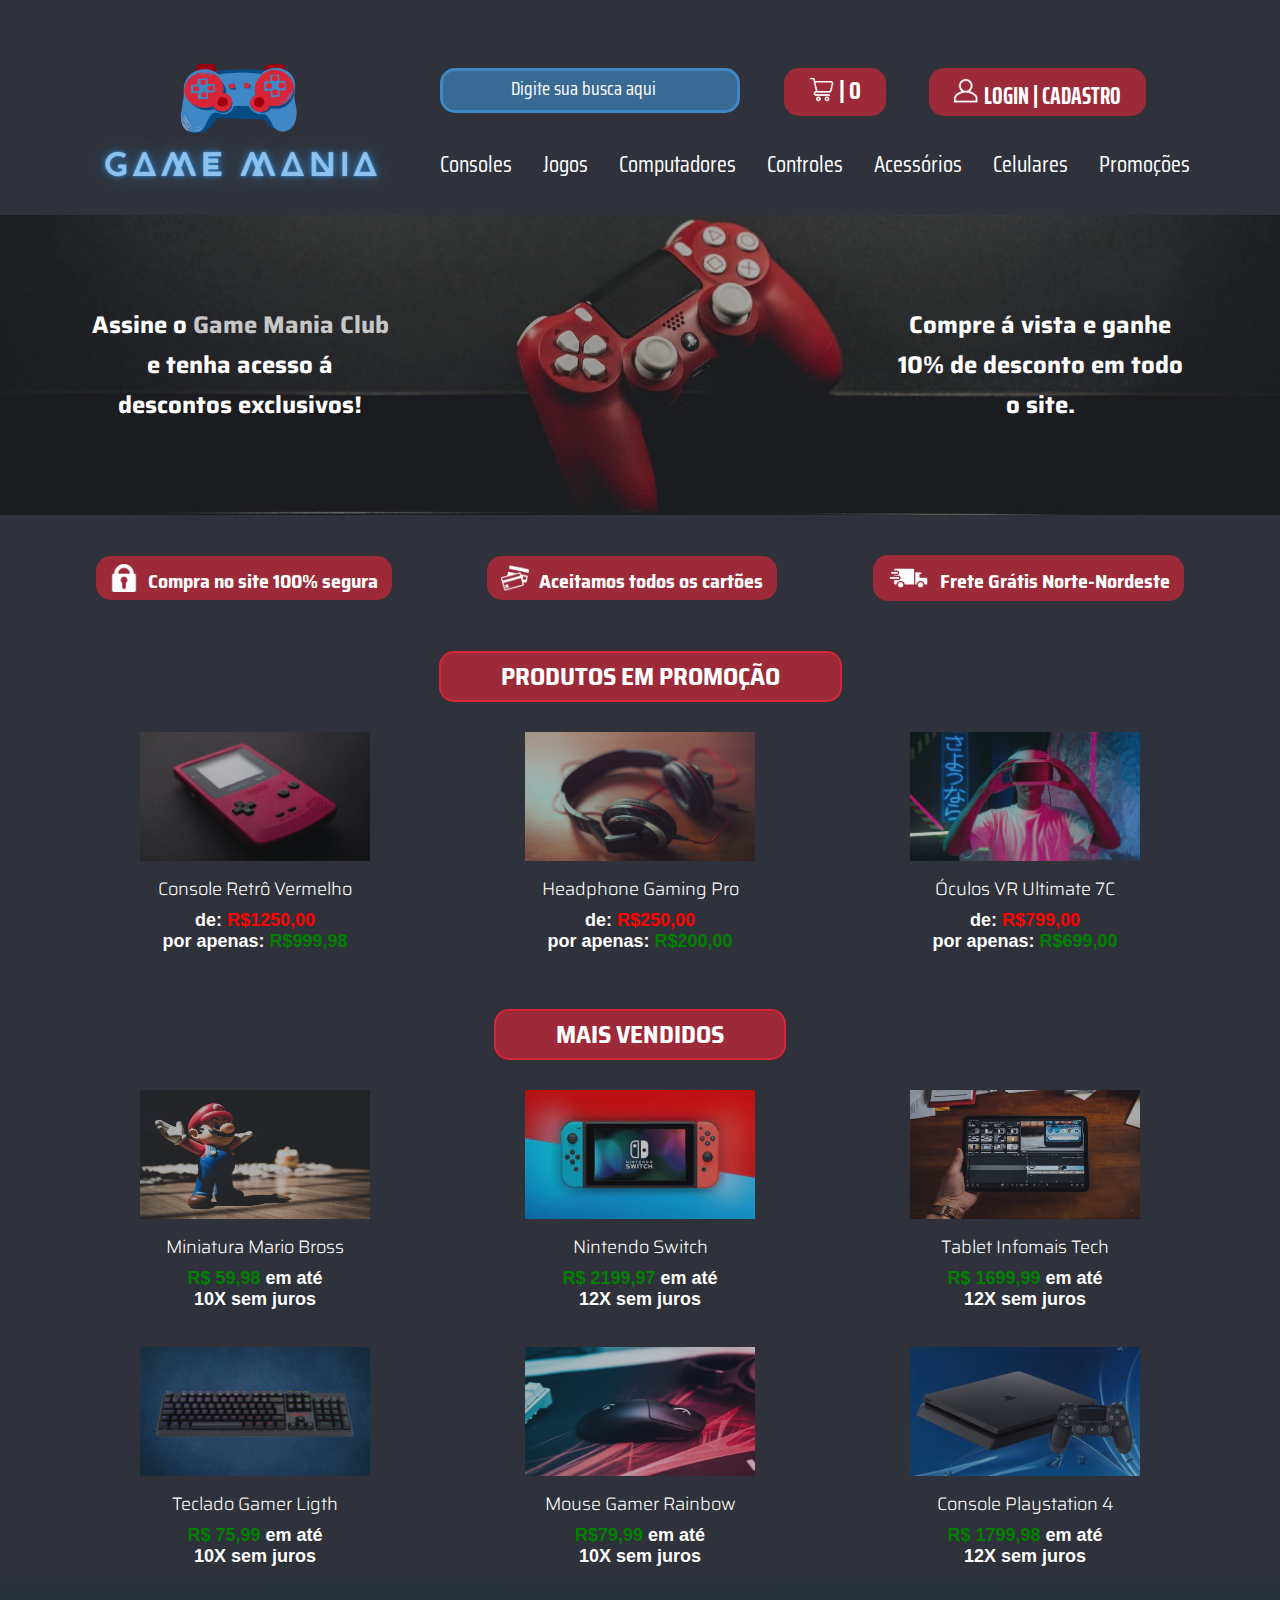
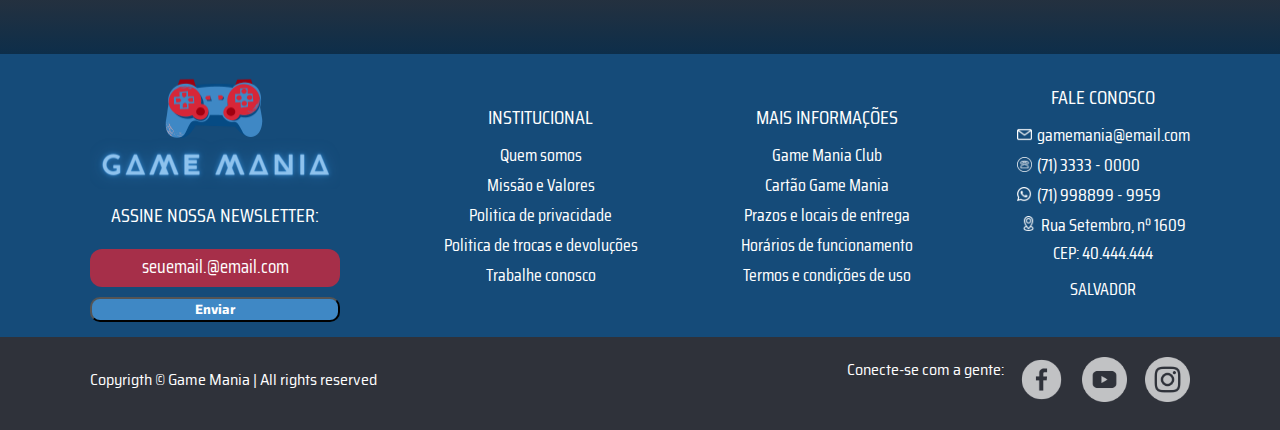
<file: HTML-CSS-Javascript/index.html>
<!DOCTYPE html>
<html lang="pt-br">
    <head>
        <meta charset="UTF-8">
        <meta http-equiv="X-UA-Compatible" content="IE=edge">
        <meta name="viewport" content="width=device-width, initial-scale=1.0">
        <link rel="shortcut icon" href="img/Favicon-Black.png" type="image/x-icon">

        <!-- Importando o Bootstrap.css -->
        <link href="https://cdn.jsdelivr.net/npm/bootstrap@5.1.3/dist/css/bootstrap.min.css" rel="stylesheet" integrity="sha384-1BmE4kWBq78iYhFldvKuhfTAU6auU8tT94WrHftjDbrCEXSU1oBoqyl2QvZ6jIW3" crossorigin="anonymous">        
        
        <!-- Importando o CSS do Grandiente do Final das páginas -->
        <link rel="stylesheet" type="text/css" href="./css/produtos.css">

        <!-- CSS da página Index/Home e Header e Footer das demais páginas -->
        <link rel="stylesheet" type="text/css" href="./css/style.css">

        <!-- Importando fontes do GoogleFonts -->
        <link rel="preconnect" href="https://fonts.googleapis.com">
        <link rel="preconnect" href="https://fonts.gstatic.com" crossorigin>
        <link href="https://fonts.googleapis.com/css2?family=Righteous&family=Saira+Condensed:wght@100;300&family=Saira+Extra+Condensed:wght@100;200&family=Saira+Semi+Condensed:wght@300&family=Saira:wght@100;200;300&display=swap" rel="stylesheet">
        
        <!-- Script do jQuery -->
        <script src="./js/jquery-3.6.0.js"></script>
        
        <title> Game Mania - Home </title>
    </head>
    <body>
        <header class="header">
            <div class="container-grid posicionamento-header">
                <div class="logo">
                    <a href="index.html"><img src="img/GameManiaNeon.png" alt="Logotipo da loja"></a>
                </div>                
                <div class=" menu-superior">
                    <div class="posicionamento-header-direito"> 
                        <input type="search" placeholder="Digite sua busca aqui" class="campo-busca">
                        <div class="carrinho">
                            <a href="carrinho.html"><img src="img/carrinho-carrinho.png" alt="Ícone de carrinho de compras"> <h3>| <span id="itens-carrinho"> 0 </span>  </h3></a> 
                        </div>
                        <div class= "login">
                            <a href="login.html"><img src="img/user.png" alt="ícone do usuário"><h3>Login | Cadastro</h3> </a>
                        </div>
                        <div class="menu-barras">
                            <a href="#" id="barras"><img src="img/menu.png" class="barras" alt="Menu de barras"></a>
                            <!-- <a href="#" onclick="mostraMenu()"><img src="img/menu.png" class="barras" alt="Menu de barras"></a> -->
                        </div>
                    </div>
                    <nav id="menu" class= menu>
                        <a href="consoles.html"> Consoles </a>
                        <a href="jogos.html"> Jogos </a>
                        <a href="computadores.html"> Computadores </a>
                        <a href="controles.html"> Controles </a>
                        <a href="construcao.html"> Acessórios </a>
                        <a href="construcao.html"> Celulares </a>
                        <a href="construcao.html"> Promoções </a>
                    </nav>                    
                </div>
            </div>
        </header>
        
        <section id="carrossel" class="carrossel banner-paginas"> 
            <div class="banner">
                <div class="container-grid itens-banner">
                    <div class="texto-banner-esquedo">
                        <h1>Assine o <a href="#">Game Mania Club</a> e tenha acesso á descontos exclusivos! </h1>
                    </div>
                    <div class="texto-banner-direito">
                        <h1> Compre á vista e ganhe 10% de desconto em todo o site.</h1>
                    </div>
                </div> 
            </div>
            <div class="banner2">
                <div class="container-grid itens-banner-meio justify-content-end" >
                    <div class="texto-banner-direito uppercase">
                        <h1> <span class="uppercase">Black Friday</span>: Descontos imperdíveis para você aproveitar! </h1>
                    </div>
                </div> 
            </div>
            <div class="banner3">
                <div class="container-grid itens-banner justify-content-center">
                    <div class="texto-banner-esquedo">
                        <h1> <a href="#">Computadores</a> com 10% de desconto e <span class="uppercase"> frete grátis!</span></h1>
                    </div>
                </div> 
            </div>      
        </section>

        <section id="produto-nao-encontrado">
        </section>

        <section class="cards">
            <div class="card-informativo">
                <img src="img/cadeado-trancado.png" alt="Ícone de um cadeado"> <h2>Compra no site 100% segura</h2>
            </div>
            <div class="card-informativo">
                <img src="img/pagamento-com-cartao-de-credito.png" alt="Ícone de cartões"><h2> Aceitamos todos os cartões </h2>
            </div>
            <div class="card-informativo">
                <img src="img/caminhao-de-entrega.png" alt="Ícone de caminhão de entregas" id="caminhao"> <h2>Frete Grátis Norte-Nordeste</h2>
            </div>
        </section>

        <section class="promocao container-grid-smaller">
            <a href="#"><h3 class="titulo-secao"> <p>Produtos em promoção</p> </h3></a>
                <div class="produtos-promocao">
                    <div class="produto">
                        <a href="#">
                            <img src="img/console.jpeg" alt="Foto de console de video game vermelho e retrô">
                            <h4 class="nome-produto"> Console Retrô Vermelho </h4>
                            <h4 class="preco-produto">de: <strong class="price-red"> R$1250,00 </strong> <br> por apenas: <strong class="price-green">R$999,98 </strong></h4>
                        </a>
                    </div>
                    <div class="produto">
                        <a href="#">
                            <img src="img/Headphone.jpg" alt="Foto de um Headphone preto">
                            <h4 class="nome-produto"> Headphone Gaming Pro </h4>
                            <h4 class="preco-produto">de: <strong class="price-red">R$250,00</strong> <br> por apenas: <strong class="price-green">R$200,00</strong></h4>
                        </a>
                    </div>
                    <div class="produto">
                        <a href="#">
                            <img src="img/vr3.jpeg" alt="Foto de um óculos VR em uso por um homem">
                            <h4 class="nome-produto"> Óculos VR Ultimate 7C </h4>
                            <h4 class="preco-produto">de: <strong class="price-red">R$799,00 </strong> <br> por apenas: <strong class="price-green">R$699,00</strong></h4>                                
                        </a>
                    </div>
                </div>               
        </section>
        <section class="mais-vendidos container-grid-smaller">
            <a href="#"><h3 class="titulo-secao"> <p>Mais vendidos</p></h3></a>
                <div id="mais-vendidos-top" class="produtos-mais-vendidos-top">
                    <div class="produto">
                        <a href="#">
                            <img src="img/mario.jpeg" alt="Foto de uma boneco do Mario Bross">
                            <h4 class="nome-produto">Miniatura Mario Bross</h4>
                            <h4 class="preco-produto"> <strong class="price-green">R$ 59,98</strong> em até <br> 10X sem juros</h4>
                        </a>
                    </div>
                    <div class="produto">
                        <a href="#">
                            <img src="img/nintendo.jpeg" alt="Foto do console Nintendo Switch">
                            <h4 class="nome-produto">Nintendo Switch</h4>
                            <h4 class="preco-produto"> <strong class="price-green">R$ 2199,97</strong> em até <br> 12X sem juros</h4>
                        </a>
                    </div>
                    <div class="produto"> 
                        <a href="#">
                            <img src="img/tablet.jpeg" alt="Foto de um tablet preto">
                            <h4 class="nome-produto">Tablet Infomais Tech </h4>
                            <h4 class="preco-produto"> <strong class="price-green">R$ 1699,99</strong> em até <br> 12X sem juros</h4>
                        </a>
                    </div>
                </div>
                <div class="produtos-mais-vendidos-bottom">
                    <div class="produto">
                        <a href="#">
                            <img src="img/teclado-gamer.jpg" alt="Foto de um teclado preto de computador">
                            <h4 class="nome-produto">Teclado Gamer Ligth</h4>
                            <h4 class="preco-produto"> <strong class="price-green">R$ 75,99 </strong>em até <br> 10X sem juros</h4>                                
                        </a>
                    </div>
                    <div class="produto">
                        <a href="#">
                            <img src="img/Mouse.jpeg" alt="Foto de um mouse preto de computador retroiluminado com luzes coloridas">
                            <h4 class="nome-produto">Mouse Gamer Rainbow</h4>
                            <h4 class="preco-produto"> <strong class="price-green">R$79,99</strong> em até <br> 10X sem juros</h4>
                        </a>
                    </div>
                    <div class="produto">
                        <a href="#">
                            <img src="img/PS4.jpeg" alt="Foto do console do Playstation 4">
                            <h4 class="nome-produto">Console Playstation 4</h4>
                            <h4 class="preco-produto"> <strong class="price-green">R$ 1799,98 </strong>em até <br> 12X sem juros</h4>                                
                        </a>
                    </div>
                </div>             
        </section>

        <div class="gradiente">
        </div>

        <footer class= "footer">
            <div class="footer-azul ">
                <div class="footer-superior container-grid">
                    <div class="blocofooter">
                        <a href="index.html" class="logo-footer"><img src="img/GameManiaFooter.png" alt="Logotipo da loja"></a>
                        <form class="newsletter" action="">
                            <label for ="email" class="titulo-bloco-footer"> <p> Assine nossa newsletter:</p> </label>
                            <input id="email" type="email" placeholder="seuemail.@email.com" class="campo-email" required>
                            <button type="submit" onclick="enviarEmail()"> Enviar </button>
                        </form>
                    </div>
                    <div class="blocofooter">
                        <p class="titulo-bloco-footer">Institucional</p>
                        <a href="construcao.html">Quem somos</a>
                        <a href="construcao.html"> Missão e Valores</a>
                        <a href="construcao.html"> Politica de privacidade</a>
                        <a href="construcao.html"> Politica de trocas e devoluções</a>
                        <a href="construcao.html">Trabalhe conosco</a>
                    </div>
                    <div class="blocofooter">
                        <p class="titulo-bloco-footer">Mais informações</p>
                        <a href="construcao.html">Game Mania Club</a>
                        <a href="construcao.html">Cartão Game Mania</a>
                        <a href="construcao.html">Prazos e locais de entrega</a>
                        <a href="construcao.html">Horários de funcionamento</a>
                        <a href="construcao.html">Termos e condições de uso</a>
                    </div>
                    <div class="blocofooter contatos ">
                        <p class="titulo-bloco-footer meios-de-contato"> Fale Conosco </p>
                        <div class="meios-de-contato">
                            <a href="mailto:xxxx@xxxx.com"><img src="img/o-email.png" alt="Ícone de uma carta">gamemania@email.com</a>
                        </div>
                        <div class="meios-de-contato">
                            <a href="tel:+XXxxXXXXXXXXX"><img src="img/telefone-velho.png" alt="Ícone de um telefone" class = "icone-contato">(71) 3333 - 0000</a>
                        </div>
                        <div class="meios-de-contato">
                            <a href="tel:+XXxxXXXXXXXXX"><img src="img/whatsapp.png" alt="´Ícone do whatsapp">(71) 998899 - 9959</a>
                        </div>
                        <div class="meios-de-contato">
                            <img src="img/fixar-mapa.png" alt="Ícone de marcador de mapa">Rua  Setembro, nº 1609                              
                            <p>CEP: 40.444.444</p>
                            <p>SALVADOR</p>
                        </div>
                        <div id="botao-fale-conosco">
                            <a href="#"><p>Fale conosco</p></a>
                        </div>
                    </div>
                </div>
            </div>                
            <div class="footer-inferior container-grid">
                <p>Copyrigth © Game Mania | All rights reserved</p>
                <div class="footer-inferior-sociais">
                    <p>Conecte-se com a gente:</p>
                    <div class="rede-sociais">
                        <a href="#"><img src="img/WhiteFacebook.png" alt="Icone Facebook"></a>
                        <a href="#"><img src="img/WhiteYoutube.png" alt="Icone Youtube"></a>
                        <a href="#"><img src="img/WhiteInstagram.png" alt="Icone Instagram"></a>
                    </div>
                </div>
            </div>
        </footer>
        <!-- Script geral do projeto -->
        <script src="js/script.js"></script>

        <!-- Script do Bootstrap -->
        <script src="https://cdn.jsdelivr.net/npm/bootstrap@5.1.3/dist/js/bootstrap.bundle.min.js" integrity="sha384-ka7Sk0Gln4gmtz2MlQnikT1wXgYsOg+OMhuP+IlRH9sENBO0LRn5q+8nbTov4+1p" crossorigin="anonymous"></script>          
    </body>
</html>
</file>
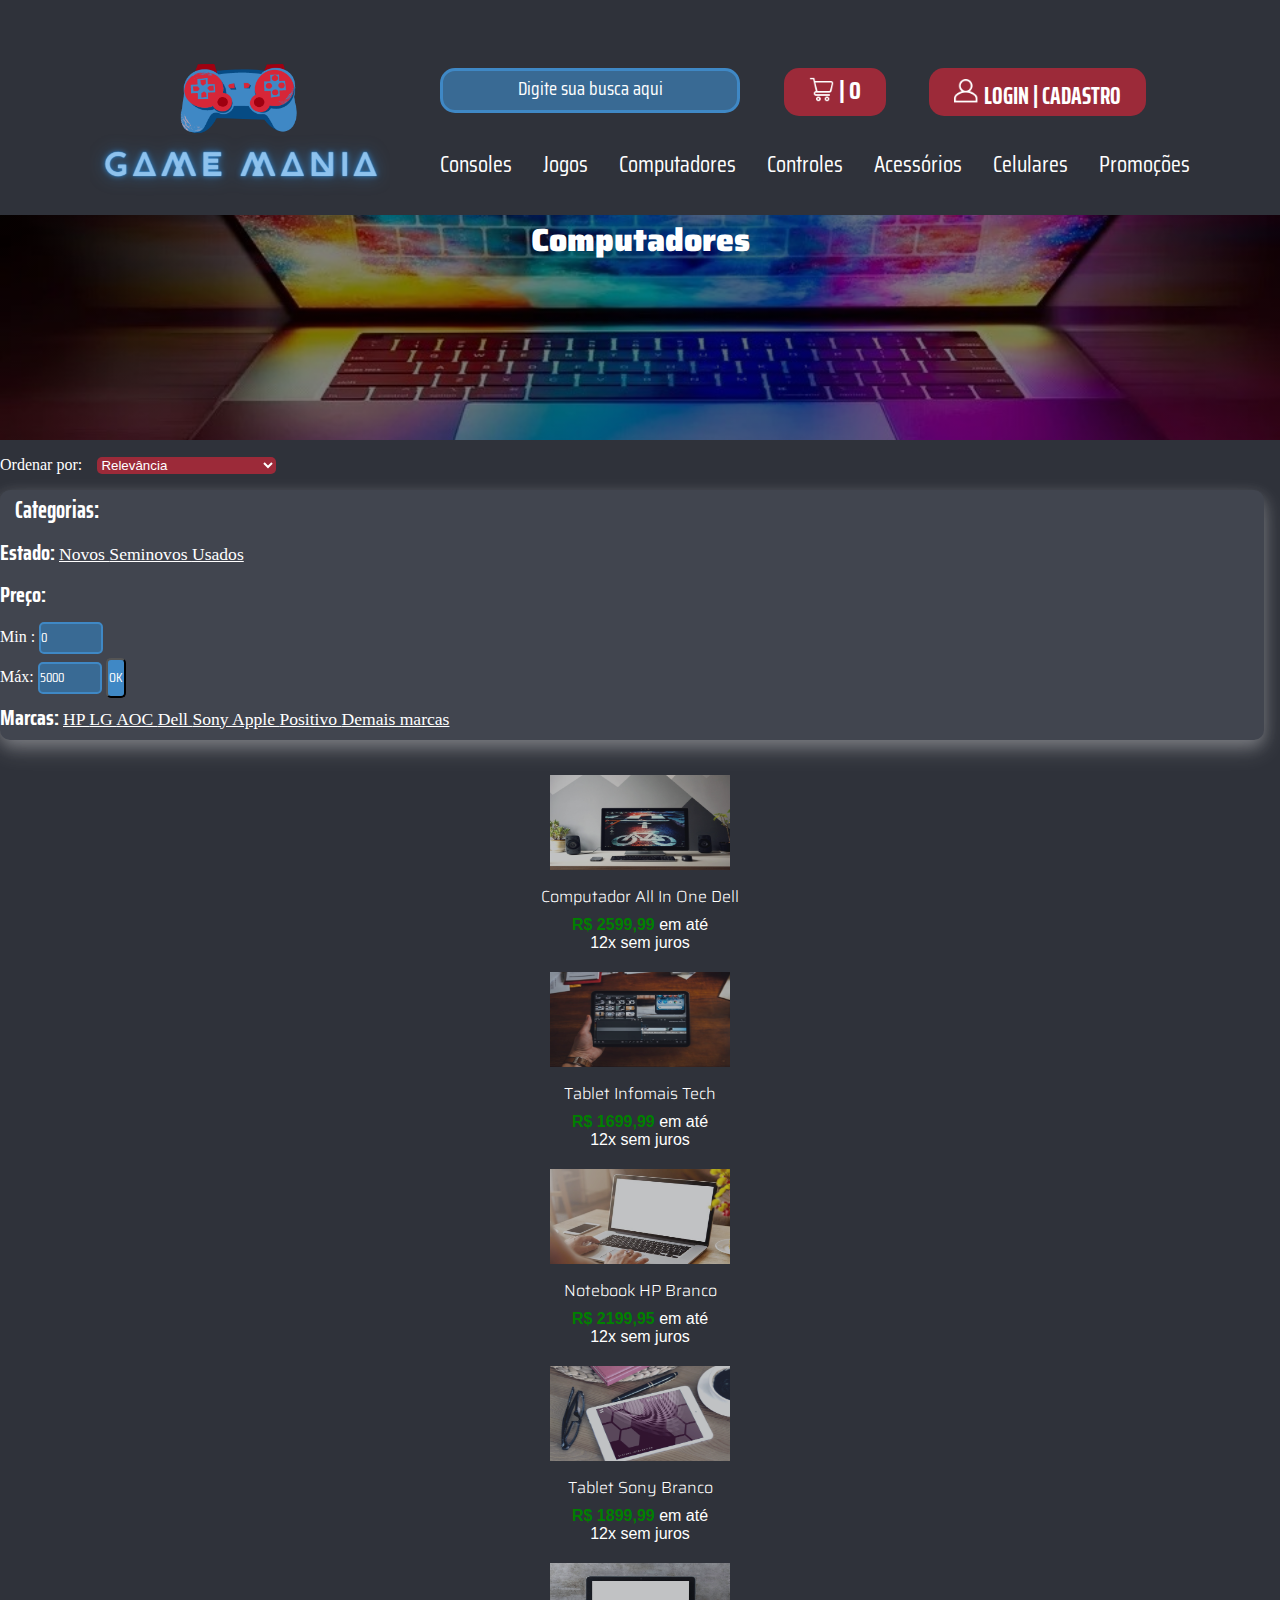
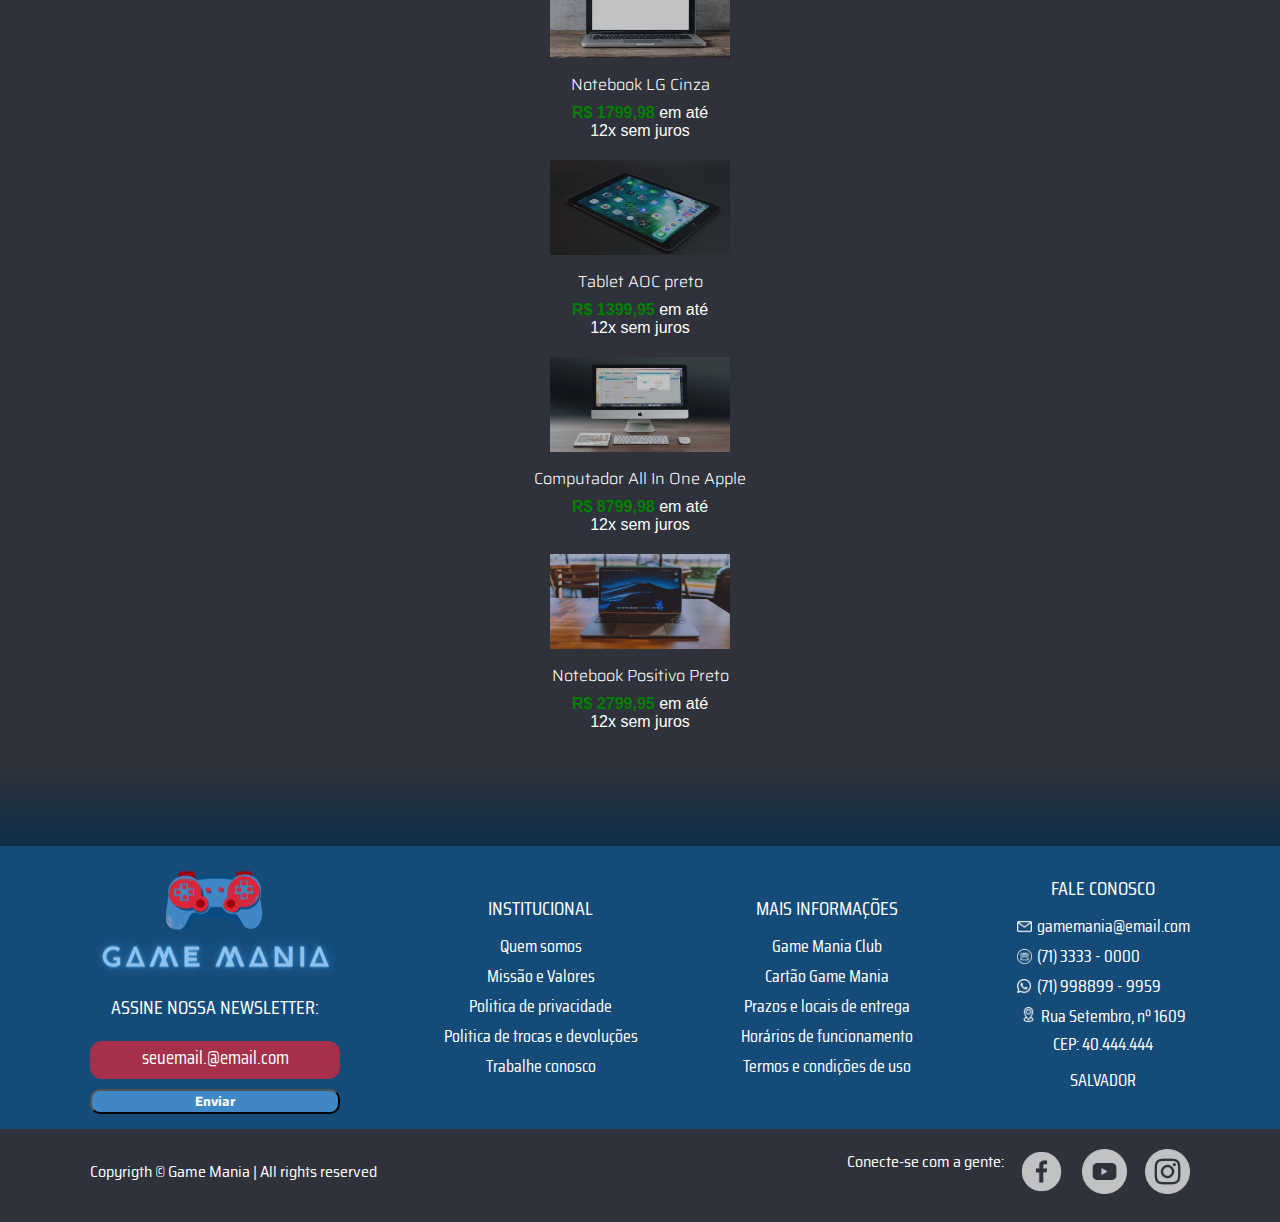
<file: HTML-CSS-Javascript/computadores.html>
<!DOCTYPE html>
<html lang="pt-br">
    <head>
        <meta charset="UTF-8">
        <meta http-equiv="X-UA-Compatible" content="IE=edge">
        <meta name="viewport" content="width=device-width, initial-scale=1.0">
        <link rel="shortcut icon" href="img/Favicon-Black.png" type="image/x-icon">
        
        <!-- Importando o Bootstrap.css -->
        <link href="https://cdn.jsdelivr.net/npm/bootstrap@5.1.3/dist/css/bootstrap.min.css" rel="stylesheet" integrity="sha384-1BmE4kWBq78iYhFldvKuhfTAU6auU8tT94WrHftjDbrCEXSU1oBoqyl2QvZ6jIW3" crossorigin="anonymous">        
        
        <!-- CSS da página Index/Home e Header e Footer das demais páginas -->
        <link rel="stylesheet" type="text/css" href="./css/style.css">
        
        <!-- Importando CSS da página Computadores -->  
        <link rel="stylesheet" type="text/css" href="./css/computadores.css">        
        <link rel="stylesheet" type="text/css" href="./css/produtos.css">

        <!-- Importando fontes do GoogleFonts -->
        <link rel="preconnect" href="https://fonts.googleapis.com">
        <link rel="preconnect" href="https://fonts.googleapis.com">
        <link rel="preconnect" href="https://fonts.googleapis.com">
        <link rel="preconnect" href="https://fonts.gstatic.com" crossorigin>
        <link href="https://fonts.googleapis.com/css2?family=Righteous&family=Saira+Condensed:wght@100;300&family=Saira+Extra+Condensed:wght@100;200&family=Saira+Semi+Condensed:wght@300&family=Saira:wght@100;200;300&display=swap" rel="stylesheet">
       
        <!-- Script do jQuery -->
        <script src="./js/jquery-3.6.0.js"></script>

        <title> Game Mania - Computadores </title>
    </head>

    <body onload = "renderizarProdutos()">
        <header class="header">
            <div class="container-grid posicionamento-header">
                <div class="logo">
                    <a href="index.html"><img src="img/GameManiaNeon.png" alt="Logotipo da loja"></a>
                </div>                
                <div class=" menu-superior">
                    <div class="posicionamento-header-direito"> 
                        <input type="text" placeholder="Digite sua busca aqui" class="campo-busca">
                        <div class="carrinho">
                            <a href="carrinho.html"><img src="img/carrinho-carrinho.png" alt="Ícone de carrinho de compras"> <h3>| 0 </h3></a> 
                        </div>
                        <div class= "login">
                            <a href="login.html"><img src="img/user.png" alt="ícone do usuário"><h3>Login | Cadastro</h3> </a>
                        </div>
                        <div class="menu-barras">
                            <a href="#" id="barras"><img src="img/menu.png" class="barras" alt="Menu de barras"></a>
                        </div>
                    </div>
                    <nav id="menu" class= menu>
                        <a href="consoles.html"> Consoles </a>
                        <a href="jogos.html"> Jogos </a>
                        <a href="computadores.html"> Computadores </a>
                        <a href="controles.html"> Controles </a>
                        <a href="construcao.html"> Acessórios </a>
                        <a href="construcao.html"> Celulares </a>
                        <a href="construcao.html"> Promoções </a>
                    </nav>                      
                </div>
            </div>
        </header>

        <main class="banner-paginas">
            <div class="banner-computadores d-flex flex-column justify-content-evenly">
                <h1> <strong>Computadores</strong></h1>
            </div>
        </main>

        <section class="container filtro">
            <nav class= "d-flex filtro-nav">
                <label>Ordenar por: </label>
                <select>
                    <option>Relevância</option>
                    <option>Mais vendidos</option>
                    <option>Preço: Menor para maior</option>
                    <option>Preço: Maior para o menor</option>
                    <option>Melhor avaliação</option>
                </select>
            </nav>
        </section>

        <section class="container d-flex ">
            <div class="container loja_lateral_esquerda col-lg-2 col-md-3">
                <strong class="titulo_categoria">Categorias:</strong> 
                <div class="categorias d-flex flex-column"> <strong class="categoria">Estado: </strong>
                    <a href="#" class="item_categoria"> Novos </a>
                    <a href="#" class="item_categoria"> Seminovos </a>
                    <a href="#" class="item_categoria"> Usados </a>
                </div>                
                <div class="preco"> <strong class="categoria">Preço: </strong><br>
                    Min : <input min="0"  type="number" value="0"> <br> Máx: <input type="number" value="5000">
                    <input type="submit" value="OK">
                </div>
                <div class="marcas d-flex flex-column"> <strong class="categoria"> Marcas: </strong>
                    <a href="#" class="item_categoria"> HP </a>
                    <a href="#" class="item_categoria"> LG </a>
                    <a href="#" class="item_categoria"> AOC </a>
                    <a href="#" class="item_categoria"> Dell </a>
                    <a href="#" class="item_categoria"> Sony </a>
                    <a href="#" class="item_categoria"> Apple </a>
                    <a href="#" class="item_categoria"> Positivo </a>
                    <a href="#" class="item_categoria"> Demais marcas</a>

                </div>
            </div>

            <div class="container loja_lateral_direita col-lg-10 col-md-9">
                <div id="espaco-produtos" class="d-flex flex-wrap justify-content-evenly .align-content-center pagina-produtos">
                    <!-- Renderização dos produtos a partir do arquivo de javaScript computadores.js -->
                </div>
            </div>
        </section>

        <div class="gradiente">
        </div>
        
        <footer class= "footer">
            <div class="footer-azul ">
                <div class="footer-superior container-grid">
                    <div class="blocofooter">
                        <a href="index.html" class="logo-footer"><img src="img/GameManiaFooter.png" alt="Logotipo da loja"></a>
                        <label for ="email" class="titulo-bloco-footer"> <p> Assine nossa newsletter:</p> </label>
                        <input id="email" type="text" placeholder="seuemail.@email.com" class="campo-email">
                        <button type="submit" onclick="enviarEmail()"> Enviar </button>
                    </div>
                    <div class="blocofooter">
                        <p class="titulo-bloco-footer">Institucional</p>
                        <a href="#">Quem somos</a>
                        <a href="#"> Missão e Valores</a>
                        <a href="#"> Politica de privacidade</a>
                        <a href="#"> Politica de trocas e devoluções</a>
                        <a href="#">Trabalhe conosco</a>
                    </div>
                    <div class="blocofooter">
                        <p class="titulo-bloco-footer">Mais informações</p>
                        <a href="#">Game Mania Club</a>
                        <a href="#">Cartão Game Mania</a>
                        <a href="#">Prazos e locais de entrega</a>
                        <a href="#">Horários de funcionamento</a>
                        <a href="#">Termos e condições de uso</a>
                    </div>
                    <div class="blocofooter contatos ">
                        <p class="titulo-bloco-footer meios-de-contato"> Fale Conosco </p>
                        <div class="meios-de-contato">
                            <a href="#"><img src="img/o-email.png" alt="Ícone de uma carta">gamemania@email.com</a>
                        </div>
                        <div class="meios-de-contato">
                            <a href="#"><img src="img/telefone-velho.png" alt="Ícone de um telefone" class = "icone-contato">(71) 3333 - 0000</a>
                        </div>
                        <div class="meios-de-contato">
                            <a href="#"><img src="img/whatsapp.png" alt="´Ícone do whatsapp">(71) 998899 - 9959</a>
                        </div>
                        <div class="meios-de-contato">
                            <img src="img/fixar-mapa.png" alt="Ícone de marcador de mapa">Rua  Setembro, nº 1609                              
                            <p>CEP: 40.444.444</p>
                            <p>SALVADOR</p>
                        </div>
                        <div id="botao-fale-conosco">
                            <a href="#"><p>Fale conosco</p></a>
                        </div>
                    </div>
                </div>
            </div>                
            <div class="footer-inferior container-grid">
                <p>Copyrigth © Game Mania | All rights reserved</p>
                <div class="footer-inferior-sociais">
                    <p>Conecte-se com a gente:</p>
                    <div class="rede-sociais">
                        <a href="#"><img src="img/WhiteFacebook.png" alt="Icone Facebook"></a>
                        <a href="#"><img src="img/WhiteYoutube.png" alt="Icone Youtube"></a>
                        <a href="#"><img src="img/WhiteInstagram.png" alt="Icone Instagram"></a>
                    </div>
                </div>
            </div>
        </footer>

        <!-- Script geral do projeto -->
        <script src="js/script.js"></script>

        <!-- Script de renderização dos produtos da página Computadores -->
        <script src="js/computadores.js"></script>

        <!-- Script do Bootstrap -->
        <script src="https://cdn.jsdelivr.net/npm/bootstrap@5.1.3/dist/js/bootstrap.bundle.min.js" integrity="sha384-ka7Sk0Gln4gmtz2MlQnikT1wXgYsOg+OMhuP+IlRH9sENBO0LRn5q+8nbTov4+1p" crossorigin="anonymous"></script>          
    </body>
</html>
</file>
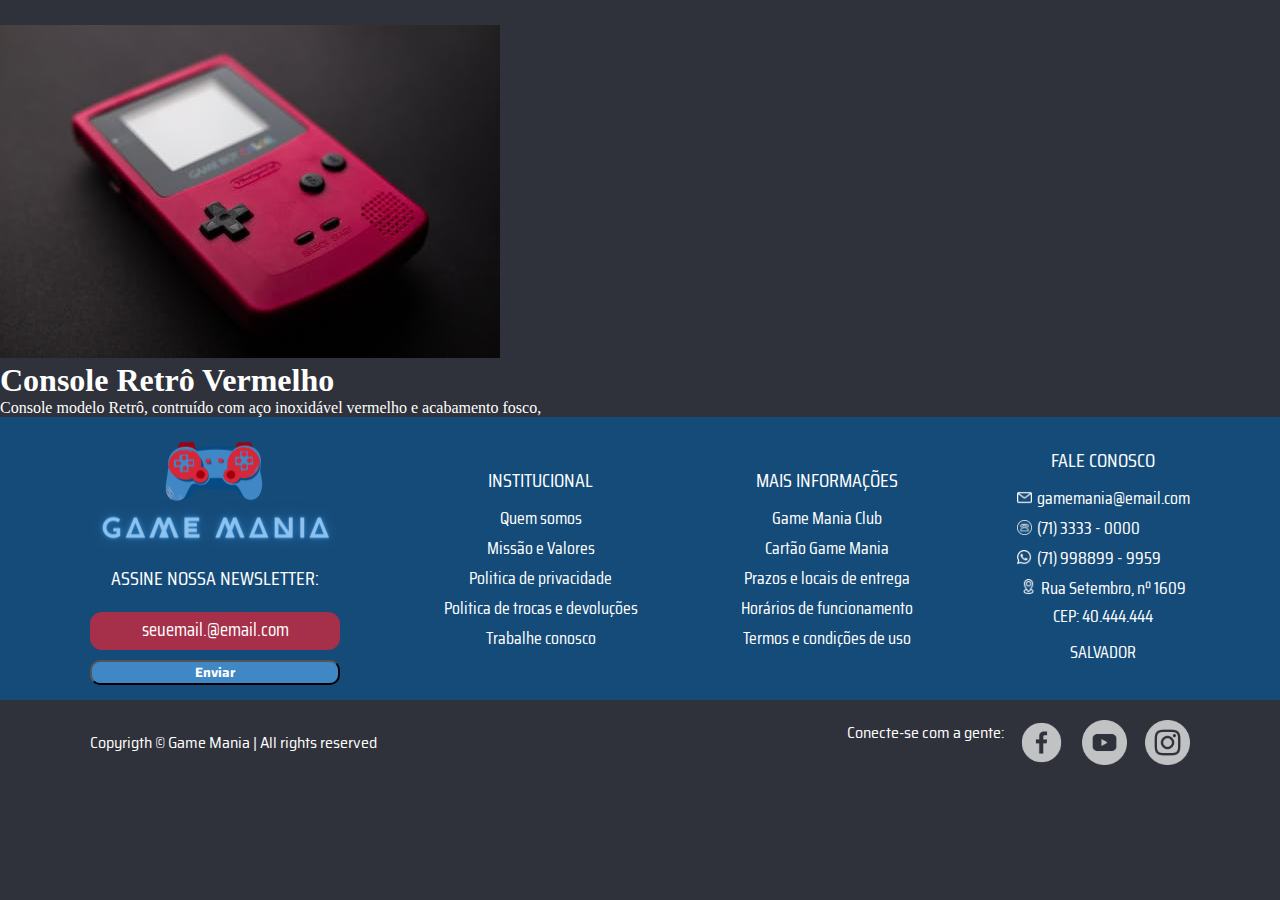
<file: HTML-CSS-Javascript/console-retro.html>
<!DOCTYPE html>
<html lang="pt-br">
    <head>
        <meta charset="UTF-8">
        <meta http-equiv="X-UA-Compatible" content="IE=edge">
        <meta name="viewport" content="width=device-width, initial-scale=1.0">
        <link rel="shortcut icon" href="img/Favicon-Black.png" type="image/x-icon">
        
        <!-- Importando o Bootstrap.css -->
        <link href="https://cdn.jsdelivr.net/npm/bootstrap@5.1.3/dist/css/bootstrap.min.css" rel="stylesheet" integrity="sha384-1BmE4kWBq78iYhFldvKuhfTAU6auU8tT94WrHftjDbrCEXSU1oBoqyl2QvZ6jIW3" crossorigin="anonymous">        
        
        <!-- CSS da página Index/Home e Header e Footer das demais páginas -->
        <link rel="stylesheet" type="text/css" href="./css/style.css">
        
        <!-- Importando CSS da página Computadores -->  
        <link rel="stylesheet" type="text/css" href="./css/computadores.css">        
        <link rel="stylesheet" type="text/css" href="./css/produtos.css">

        <!-- Importando fontes do GoogleFonts -->
        <link rel="preconnect" href="https://fonts.googleapis.com">
        <link rel="preconnect" href="https://fonts.googleapis.com">
        <link rel="preconnect" href="https://fonts.googleapis.com">
        <link rel="preconnect" href="https://fonts.gstatic.com" crossorigin>
        <link href="https://fonts.googleapis.com/css2?family=Righteous&family=Saira+Condensed:wght@100;300&family=Saira+Extra+Condensed:wght@100;200&family=Saira+Semi+Condensed:wght@300&family=Saira:wght@100;200;300&display=swap" rel="stylesheet">
       
        <!-- Script do jQuery -->
        <script src="./js/jquery-3.6.0.js"></script>

        <title> Game Mania - Computadores </title>
    </head>

    <body>
        <section>
            <div>
                <img src="img/console.jpeg" alt="Foto do Console Vermelho Retrô">
            </div>
            <div>
                <h1>Console Retrô Vermelho</h1>
                <p>
                    Console modelo Retrô, contruído com aço inoxidável vermelho e acabamento fosco,
                </p>
            </div>

        </section>
        <section>

        </section>
        
    </body>
            
    <footer class= "footer">
        <div class="footer-azul ">
            <div class="footer-superior container-grid">
                <div class="blocofooter">
                    <a href="index.html" class="logo-footer"><img src="img/GameManiaFooter.png" alt="Logotipo da loja"></a>
                    <label for ="email" class="titulo-bloco-footer"> <p> Assine nossa newsletter:</p> </label>
                    <input id="email" type="text" placeholder="seuemail.@email.com" class="campo-email">
                    <button onclick="enviarEmail()" type="submit"> Enviar </button>
                </div>
                <div class="blocofooter">
                    <p class="titulo-bloco-footer">Institucional</p>
                    <a href="#">Quem somos</a>
                    <a href="#"> Missão e Valores</a>
                    <a href="#"> Politica de privacidade</a>
                    <a href="#"> Politica de trocas e devoluções</a>
                    <a href="#">Trabalhe conosco</a>
                </div>
                <div class="blocofooter">
                    <p class="titulo-bloco-footer">Mais informações</p>
                    <a href="#">Game Mania Club</a>
                    <a href="#">Cartão Game Mania</a>
                    <a href="#">Prazos e locais de entrega</a>
                    <a href="#">Horários de funcionamento</a>
                    <a href="#">Termos e condições de uso</a>
                </div>
                <div class="blocofooter contatos ">
                    <p class="titulo-bloco-footer meios-de-contato"> Fale Conosco </p>
                    <div class="meios-de-contato">
                        <a href="#"><img src="img/o-email.png" alt="Ícone de uma carta">gamemania@email.com</a>
                    </div>
                    <div class="meios-de-contato">
                        <a href="#"><img src="img/telefone-velho.png" alt="Ícone de um telefone" class = "icone-contato">(71) 3333 - 0000</a>
                    </div>
                    <div class="meios-de-contato">
                        <a href="#"><img src="img/whatsapp.png" alt="´Ícone do whatsapp">(71) 998899 - 9959</a>
                    </div>
                    <div class="meios-de-contato">
                        <img src="img/fixar-mapa.png" alt="Ícone de marcador de mapa">Rua  Setembro, nº 1609                              
                        <p>CEP: 40.444.444</p>
                        <p>SALVADOR</p>
                    </div>
                    <div id="botao-fale-conosco">
                        <a href="#"><p>Fale conosco</p></a>
                    </div>
                </div>
            </div>
        </div>                
        <div class="footer-inferior container-grid">
            <p>Copyrigth © Game Mania | All rights reserved</p>
            <div class="footer-inferior-sociais">
                <p>Conecte-se com a gente:</p>
                <div class="rede-sociais">
                    <a href="#"><img src="img/WhiteFacebook.png" alt="Icone Facebook"></a>
                    <a href="#"><img src="img/WhiteYoutube.png" alt="Icone Youtube"></a>
                    <a href="#"><img src="img/WhiteInstagram.png" alt="Icone Instagram"></a>
                </div>
            </div>
        </div>
    </footer>

    <!-- Script geral do projeto -->
    <script src="js/script.js"></script>

    <!-- Script do Bootstrap -->
    <script src="https://cdn.jsdelivr.net/npm/bootstrap@5.1.3/dist/js/bootstrap.bundle.min.js" integrity="sha384-ka7Sk0Gln4gmtz2MlQnikT1wXgYsOg+OMhuP+IlRH9sENBO0LRn5q+8nbTov4+1p" crossorigin="anonymous"></script>          
</body>
</html>
</file>
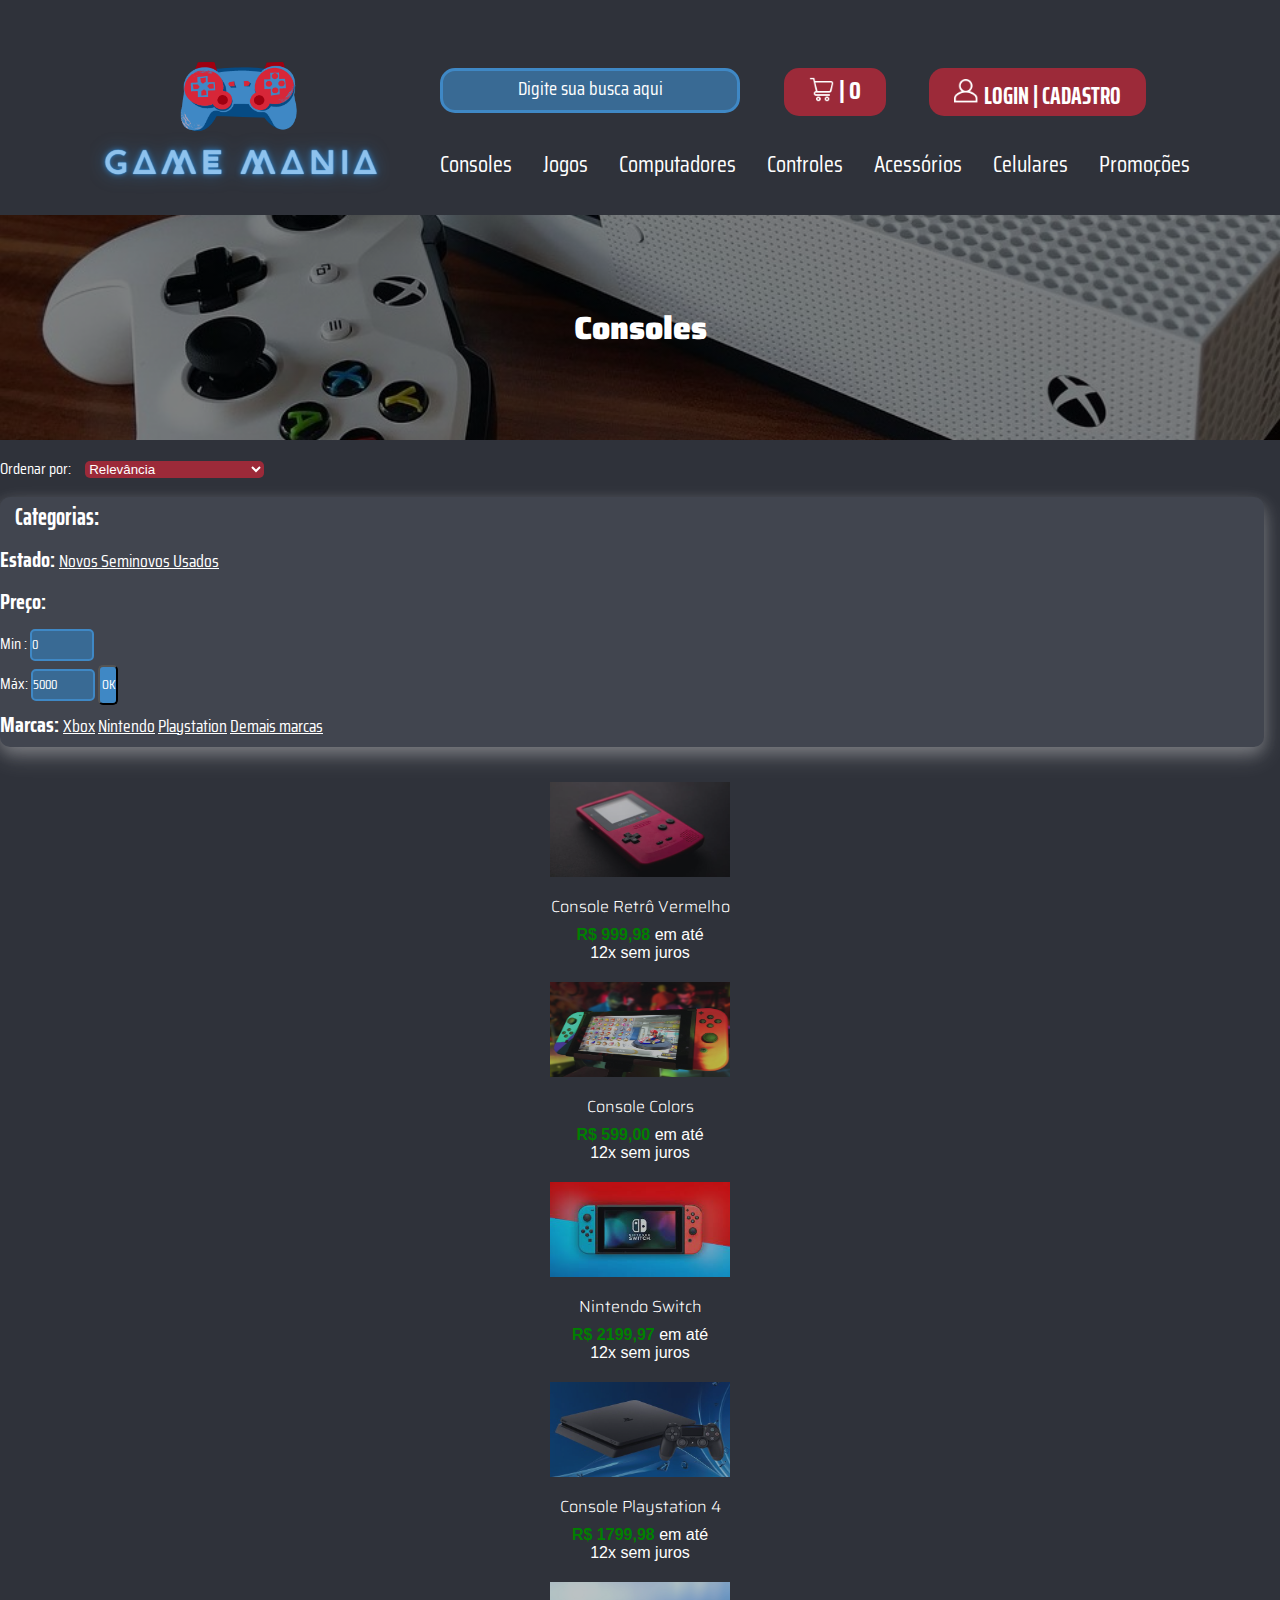
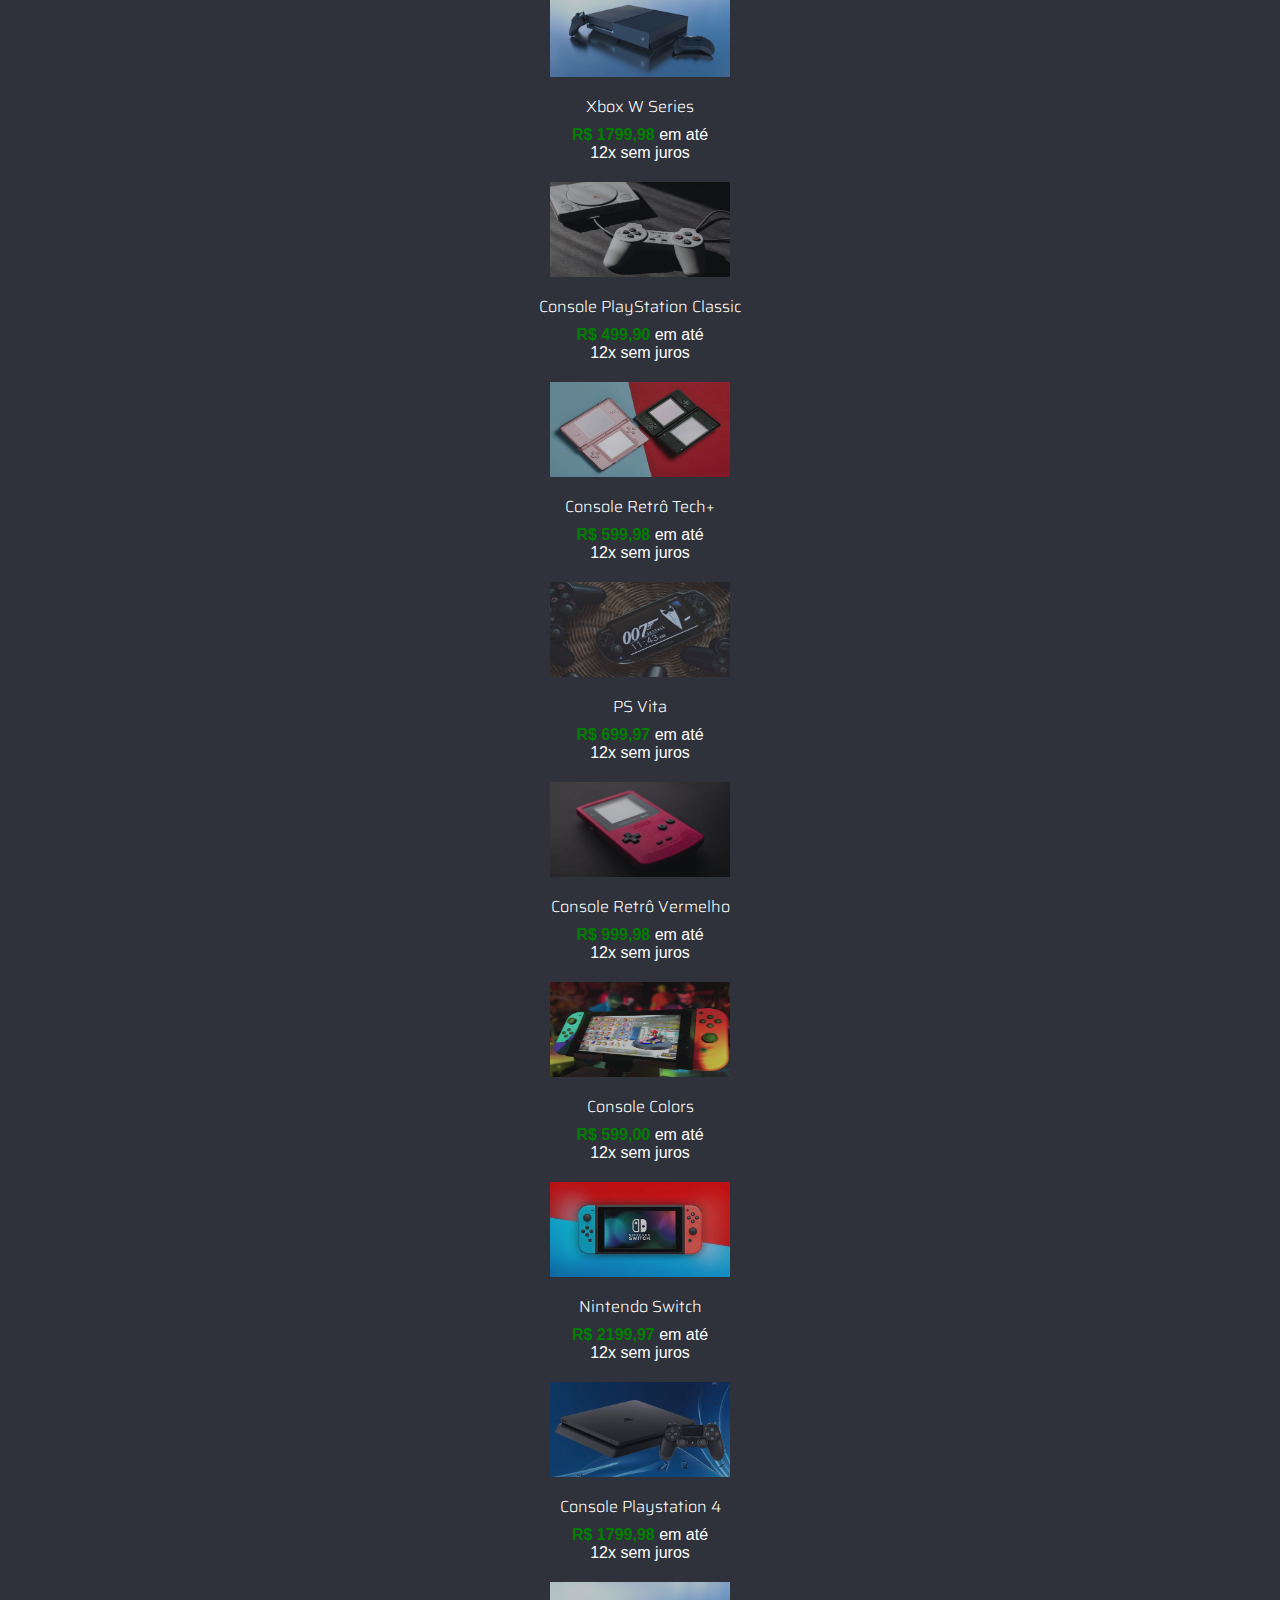
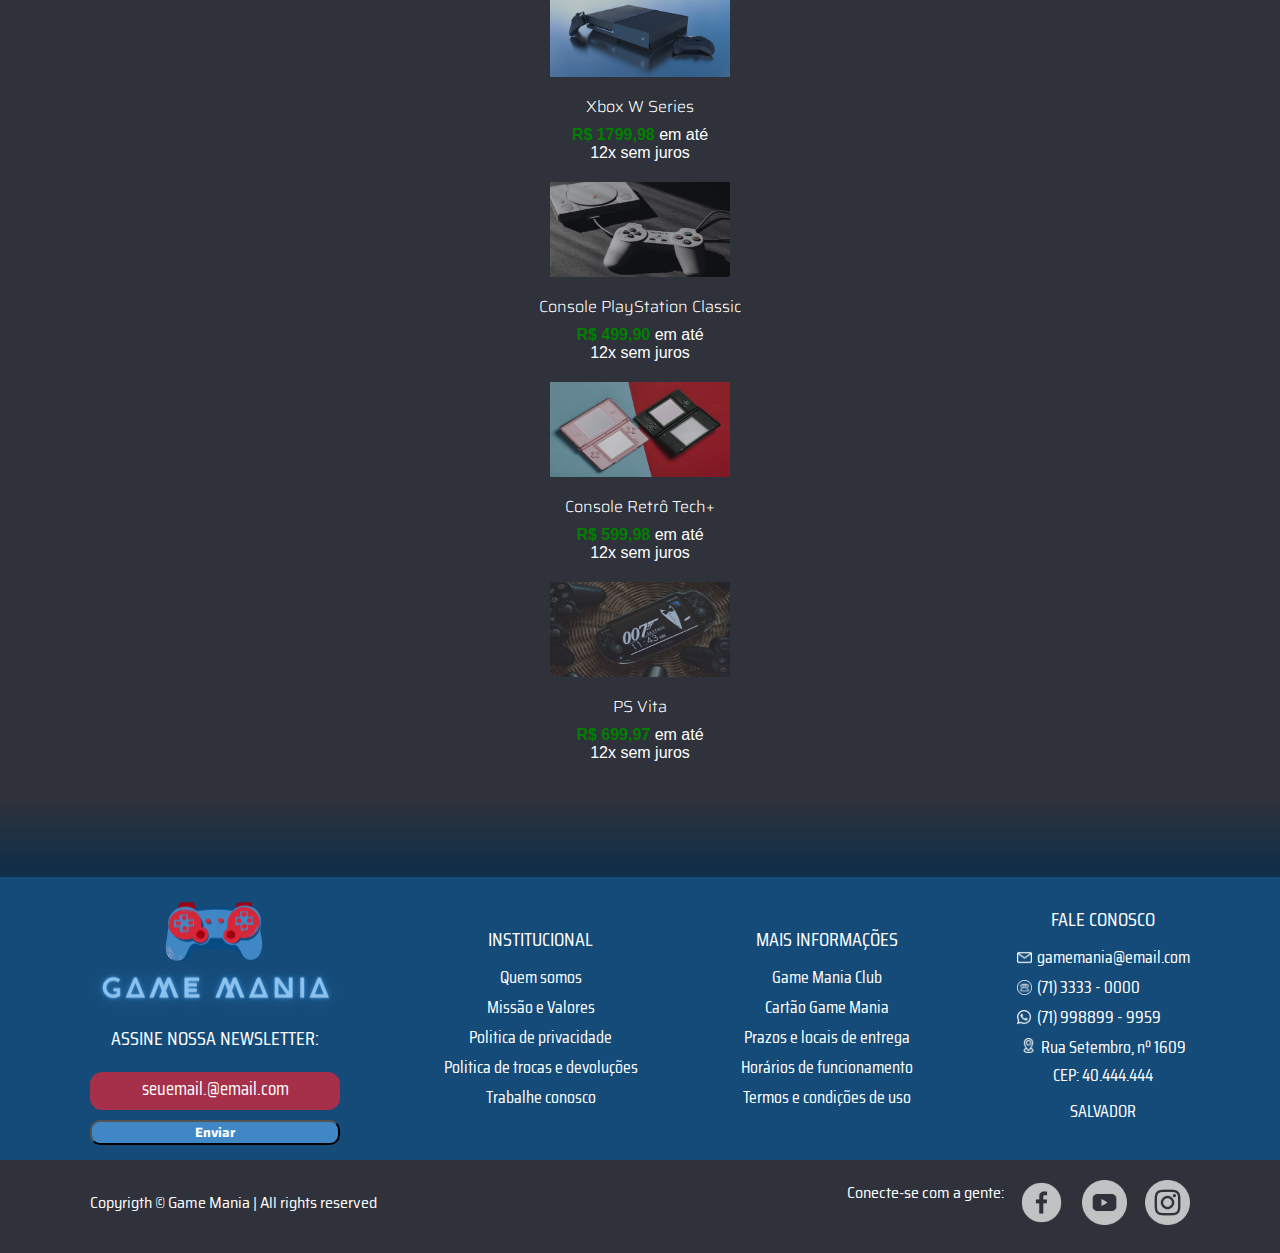
<file: HTML-CSS-Javascript/consoles.html>
<!DOCTYPE html>
<html lang="pt-br">
    <head>
        <meta charset="UTF-8">
        <meta http-equiv="X-UA-Compatible" content="IE=edge">
        <meta name="viewport" content="width=device-width, initial-scale=1.0">
        <link rel="shortcut icon" href="img/Favicon-Black.png" type="image/x-icon">
        
        <!-- Importando o Bootstrap.css -->
        <link href="https://cdn.jsdelivr.net/npm/bootstrap@5.1.3/dist/css/bootstrap.min.css" rel="stylesheet" integrity="sha384-1BmE4kWBq78iYhFldvKuhfTAU6auU8tT94WrHftjDbrCEXSU1oBoqyl2QvZ6jIW3" crossorigin="anonymous">        
        
        <!-- CSS da página Index/Home e Header e Footer das demais páginas -->
        <link rel="stylesheet" type="text/css" href="./css/style.css">
       
        <!-- Importando CSS da página Consoles -->  
        <link rel="stylesheet" type="text/css" href="./css/consoles.css">
        <link rel="stylesheet" type="text/css" href="./css/produtos.css">


        <!-- Importando fontes do GoogleFonts -->
        <link rel="preconnect" href="https://fonts.googleapis.com">
        <link rel="preconnect" href="https://fonts.googleapis.com">
        <link rel="preconnect" href="https://fonts.googleapis.com">
        <link rel="preconnect" href="https://fonts.gstatic.com" crossorigin>
        <link href="https://fonts.googleapis.com/css2?family=Righteous&family=Saira+Condensed:wght@100;300&family=Saira+Extra+Condensed:wght@100;200&family=Saira+Semi+Condensed:wght@300&family=Saira:wght@100;200;300&display=swap" rel="stylesheet">
        
        <!-- Script do jQuery -->
        <script src="./js/jquery-3.6.0.js"></script>
       
        <title> Game Mania - Consoles </title>
    </head>
    <body>
        <header class="header">
            <div class="container-grid posicionamento-header">
                <div class="logo">
                    <a href="index.html"><img src="img/GameManiaNeon.png" alt="Logotipo da loja"></a>
                </div>                
                <div class=" menu-superior">
                    <div class="posicionamento-header-direito"> 
                        <input type="text" placeholder="Digite sua busca aqui" class="campo-busca">
                        <div class="carrinho">
                            <a href="carrinho.html"><img src="img/carrinho-carrinho.png" alt="Ícone de carrinho de compras"> <h3>| 0 </h3></a> 
                        </div>
                        <div class= "login">
                            <a href="login.html"><img src="img/user.png" alt="ícone do usuário"><h3>Login | Cadastro</h3> </a>
                        </div>
                        <div class="menu-barras">
                            <a href="#" id="barras"><img src="img/menu.png" class="barras" alt="Menu de barras"></a>
                        </div>
                    </div>
                    <nav id="menu" class= menu>
                        <a href="consoles.html"> Consoles </a>
                        <a href="jogos.html"> Jogos </a>
                        <a href="computadores.html"> Computadores </a>
                        <a href="controles.html"> Controles </a>
                        <a href="construcao.html"> Acessórios </a>
                        <a href="construcao.html"> Celulares </a>
                        <a href="construcao.html"> Promoções </a>
                    </nav>                    
                </div>
            </div>
        </header>

        <main class= "banner-paginas">
            <div class="banner-consoles d-flex flex-column justify-content-evenly"> 
                <h1> <strong>Consoles</strong></h1>
            </div>
        </main>

        <section class="container filtro">
            <nav class= "d-flex filtro-nav">
                <label>Ordenar por: </label>
                <select>
                    <option>Relevância</option>
                    <option>Mais vendidos</option>
                    <option>Preço: Menor para maior</option>
                    <option>Preço: Maior para o menor</option>
                    <option>Melhor avaliação</option>
                </select>
            </nav>
        </section>

        <section class="container d-flex ">
            <div class="container loja_lateral_esquerda col-lg-2 col-md-3">
                <strong class="titulo_categoria">Categorias:</strong> 
                <div class="categorias d-flex flex-column"> <strong class="categoria">Estado: </strong>
                    <a href="#" class="item_categoria"> Novos </a>
                    <a href="#" class="item_categoria"> Seminovos </a>
                    <a href="#" class="item_categoria"> Usados </a>
                </div>                
                <div class="preco"> <strong class="categoria">Preço: </strong><br>
                    Min : <input min="0"  type="number" value="0"> <br> Máx: <input type="number" value="5000">
                    <input type="submit" value="OK">
                </div>
                <div class="marcas d-flex flex-column"> <strong class="categoria"> Marcas: </strong>
                    <a href="#" class="item_categoria">Xbox</a>
                    <a href="#" class="item_categoria">Nintendo</a>
                    <a href="#" class="item_categoria">Playstation</a>
                    <a href="#" class="item_categoria">Demais marcas</a>

                </div>
            </div>

            <div class="container loja_lateral_direita col-lg-10 col-md-9">
                <div class="d-flex flex-wrap justify-content-evenly .align-content-center pagina-produtos">
                    <div class="produto-loja produto">
                        <a href="#">
                            <img src="img/console.jpeg" alt="Foto de console de video game vermelho de uso manual e retrô" class="imagem_compra">
                            <p class="produto_pagina nome-produto text-center"> Console Retrô Vermelho </p>
                            <p class="preco_pagina preco-produto text-center"> <strong class="price-green"> R$ 999,98</strong> em até <br> 12x sem juros</p>
                        </a>
                    </div>
                    <div class="produto-loja produto"> 
                        <a href="#">
                            <img src="img/console2.jpeg" alt="Foto de um console de uso manual colorido" class="imagem_compra">
                            <p class="produto_pagina nome-produto text-center"> Console Colors </p>
                            <p class="preco_pagina preco-produto text-center"><strong class="price-green"> R$ 599,00</strong> em até <br> 12x sem juros</p>
                        </a>
                    </div>
                    <div class="produto-loja produto"> 
                        <a href="#">
                            <img src="img/nintendo.jpeg" alt="Foto de um console manual da Nintendo" class="imagem_compra">
                            <p class="produto_pagina nome-produto text-center"> Nintendo Switch </p>
                            <p class="preco_pagina preco-produto text-center"><strong class="price-green"> R$ 2199,97</strong> em até <br> 12x sem juros</p>
                        </a>
                    </div>
                    <div class="produto-loja produto">
                        <a href="#">
                            <img src="img/PS4.jpeg" alt="Foto do console do Playstation 4" class="imagem_compra">
                            <p class="produto_pagina nome-produto text-center"> Console Playstation 4 </p>
                            <p class="preco_pagina preco-produto text-center"><strong class="price-green">R$ 1799,98</strong> em até <br> 12x sem juros</p>
                        </a>
                    </div>
                    <div class="produto-loja produto"> 
                        <a href="#">
                            <img src="img/xbox.jpg" alt="Foto do console Xbox W Series" class="imagem_compra">
                            <p class="produto_pagina nome-produto text-center"> Xbox W Series </p>
                            <p class="preco_pagina preco-produto text-center"><strong class="price-green">R$ 1799,98</strong> em até <br> 12x sem juros</p>
                        </a>
                    </div>
                    <div class="produto-loja produto"> 
                        <a href="#">
                            <img src="img/psOld.jpeg" alt="Foto do Console Playststation Classic" class="imagem_compra">
                            <p class="produto_pagina nome-produto text-center"> Console PlayStation Classic </p>
                            <p class="preco_pagina preco-produto text-center"><strong class="price-green"> R$ 499,90</strong> em até <br> 12x sem juros</p>
                        </a>
                    </div>
                    <div class="produto-loja produto"> 
                        <a href="#">
                            <img src="img/console-pp.jpeg" alt="Foto de dois consoles manuais da Tech+" class="imagem_compra">
                            <p class="produto_pagina nome-produto text-center"> Console Retrô Tech+ </p>
                            <p class="preco_pagina preco-produto text-center"> <strong class="price-green"> R$ 599,98</strong> em até <br> 12x sem juros</p>
                        </a>
                    </div>
                    <div class="produto-loja produto"> 
                        <a href="#">
                            <img src="img/psvita.jpeg" alt="Foto do console manual da PS Vita" class="imagem_compra"> 
                            <p class="produto_pagina nome-produto text-center"> PS Vita </p>
                            <p class="preco_pagina preco-produto text-center"><strong class="price-green"> R$ 699,97</strong> em até <br> 12x sem juros</p>
                        </a>
                    </div>
                    <div class="produto-loja produto">
                        <a href="#">
                            <img src="img/console.jpeg" alt="Foto de console de video game vermelho de uso manual e retrô" class="imagem_compra">
                            <p class="produto_pagina nome-produto text-center"> Console Retrô Vermelho </p>
                            <p class="preco_pagina preco-produto text-center"> <strong class="price-green"> R$ 999,98</strong> em até <br> 12x sem juros</p>
                        </a>
                    </div>
                    <div class="produto-loja produto"> 
                        <a href="#">
                            <img src="img/console2.jpeg" alt="Foto de um console de uso manual colorido" class="imagem_compra">
                            <p class="produto_pagina nome-produto text-center"> Console Colors </p>
                            <p class="preco_pagina preco-produto text-center"><strong class="price-green"> R$ 599,00</strong> em até <br> 12x sem juros</p>
                        </a>
                    </div>
                    <div class="produto-loja produto"> 
                        <a href="#">
                            <img src="img/nintendo.jpeg" alt="Foto de um console manual da Nintendo" class="imagem_compra">
                            <p class="produto_pagina nome-produto text-center"> Nintendo Switch </p>
                            <p class="preco_pagina preco-produto text-center"><strong class="price-green"> R$ 2199,97</strong> em até <br> 12x sem juros</p>
                        </a>
                    </div>
                    <div class="produto-loja produto">
                        <a href="#">
                            <img src="img/PS4.jpeg" alt="Foto do console do Playstation 4" class="imagem_compra">
                            <p class="produto_pagina nome-produto text-center"> Console Playstation 4 </p>
                            <p class="preco_pagina preco-produto text-center"><strong class="price-green">R$ 1799,98</strong> em até <br> 12x sem juros</p>
                        </a>
                    </div>
                    <div class="produto-loja produto"> 
                        <a href="#">
                            <img src="img/xbox.jpg" alt="Foto do console Xbox W Series" class="imagem_compra">
                            <p class="produto_pagina nome-produto text-center"> Xbox W Series </p>
                            <p class="preco_pagina preco-produto text-center"><strong class="price-green">R$ 1799,98</strong> em até <br> 12x sem juros</p>
                        </a>
                    </div>
                    <div class="produto-loja produto"> 
                        <a href="#">
                            <img src="img/psOld.jpeg" alt="Foto do Console Playststation Classic" class="imagem_compra">
                            <p class="produto_pagina nome-produto text-center"> Console PlayStation Classic </p>
                            <p class="preco_pagina preco-produto text-center"><strong class="price-green"> R$ 499,90</strong> em até <br> 12x sem juros</p>
                        </a>
                    </div>
                    <div class="produto-loja produto"> 
                        <a href="#">
                            <img src="img/console-pp.jpeg" alt="Foto de dois consoles manuais da Tech+" class="imagem_compra">
                            <p class="produto_pagina nome-produto text-center"> Console Retrô Tech+ </p>
                            <p class="preco_pagina preco-produto text-center"> <strong class="price-green"> R$ 599,98</strong> em até <br> 12x sem juros</p>
                        </a>
                    </div>
                    <div class="produto-loja produto"> 
                        <a href="#">
                            <img src="img/psvita.jpeg" alt="Foto do console manual da PS Vita" class="imagem_compra"> 
                            <p class="produto_pagina nome-produto text-center"> PS Vita </p>
                            <p class="preco_pagina preco-produto text-center"><strong class="price-green"> R$ 699,97</strong> em até <br> 12x sem juros</p>
                        </a>
                    </div>
                </div>
            </div>
        </section>

        <div class="gradiente">
        </div>
        
        <footer class= "footer">
            <div class="footer-azul ">
                <div class="footer-superior container-grid">
                    <div class="blocofooter">
                        <a href="index.html" class="logo-footer"><img src="img/GameManiaFooter.png" alt="Logotipo da loja"></a>
                        <label for ="email" class="titulo-bloco-footer"> <p> Assine nossa newsletter:</p> </label>
                        <input id="email" type="text" placeholder="seuemail.@email.com" class="campo-email">
                        <button type="submit" onclick="enviarEmail()"> Enviar </button>
                    </div>
                    <div class="blocofooter">
                        <p class="titulo-bloco-footer">Institucional</p>
                        <a href="#">Quem somos</a>
                        <a href="#"> Missão e Valores</a>
                        <a href="#"> Politica de privacidade</a>
                        <a href="#"> Politica de trocas e devoluções</a>
                        <a href="#">Trabalhe conosco</a>
                    </div>
                    <div class="blocofooter">
                        <p class="titulo-bloco-footer">Mais informações</p>
                        <a href="#">Game Mania Club</a>
                        <a href="#">Cartão Game Mania</a>
                        <a href="#">Prazos e locais de entrega</a>
                        <a href="#">Horários de funcionamento</a>
                        <a href="#">Termos e condições de uso</a>
                    </div>
                    <div class="blocofooter contatos ">
                        <p class="titulo-bloco-footer meios-de-contato"> Fale Conosco </p>
                        <div class="meios-de-contato">
                            <a href="#"><img src="img/o-email.png" alt="Ícone de uma carta">gamemania@email.com</a>
                        </div>
                        <div class="meios-de-contato">
                            <a href="#"><img src="img/telefone-velho.png" alt="Ícone de um telefone" class = "icone-contato">(71) 3333 - 0000</a>
                        </div>
                        <div class="meios-de-contato">
                            <a href="#"><img src="img/whatsapp.png" alt="´Ícone do whatsapp">(71) 998899 - 9959</a>
                        </div>
                        <div class="meios-de-contato">
                            <img src="img/fixar-mapa.png" alt="Ícone de marcador de mapa">Rua  Setembro, nº 1609                              
                            <p>CEP: 40.444.444</p>
                            <p>SALVADOR</p>
                        </div>
                        <div id="botao-fale-conosco">
                            <a href="#"><p>Fale conosco</p></a>
                        </div>
                    </div>
                </div>
            </div>                
            <div class="footer-inferior container-grid">
                <p>Copyrigth © Game Mania | All rights reserved</p>
                <div class="footer-inferior-sociais">
                    <p>Conecte-se com a gente:</p>
                    <div class="rede-sociais">
                        <a href="#"><img src="img/WhiteFacebook.png" alt="Icone Facebook"></a>
                        <a href="#"><img src="img/WhiteYoutube.png" alt="Icone Youtube"></a>
                        <a href="#"><img src="img/WhiteInstagram.png" alt="Icone Instagram"></a>
                    </div>
                </div>
            </div>
        </footer>
        <!-- Script geral do projeto -->
        <script src="js/script.js"></script>

        <!-- Script do Bootstrap -->
        <script src="https://cdn.jsdelivr.net/npm/bootstrap@5.1.3/dist/js/bootstrap.bundle.min.js" integrity="sha384-ka7Sk0Gln4gmtz2MlQnikT1wXgYsOg+OMhuP+IlRH9sENBO0LRn5q+8nbTov4+1p" crossorigin="anonymous"></script>          
    </body>
</html>
</file>
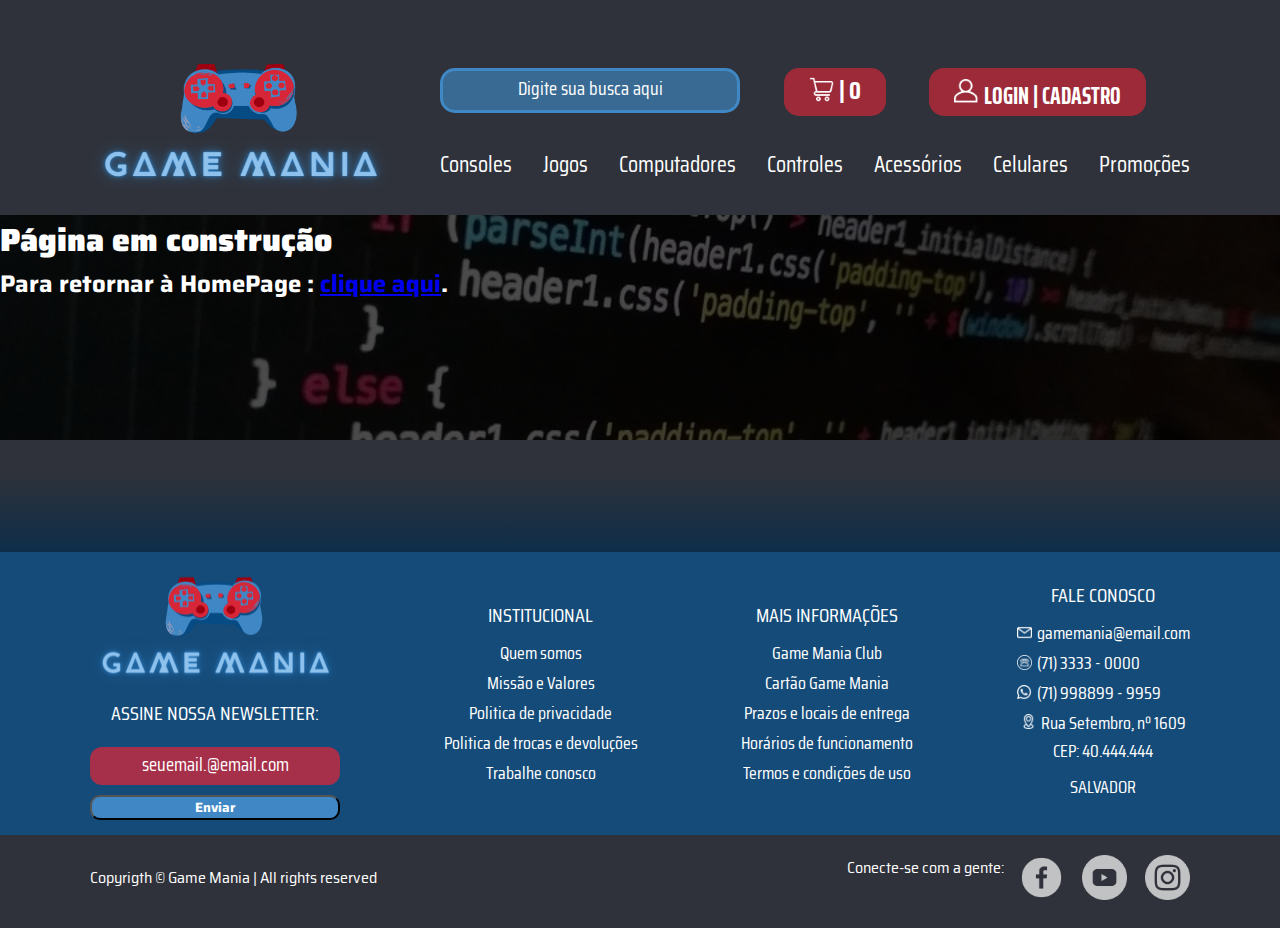
<file: HTML-CSS-Javascript/construcao.html>
<!DOCTYPE html>
<html lang="pt-br">
    <head>
        <meta charset="UTF-8">
        <meta http-equiv="X-UA-Compatible" content="IE=edge">
        <meta name="viewport" content="width=device-width, initial-scale=1.0">
        <link rel="shortcut icon" href="img/Favicon-Black.png" type="image/x-icon">

        <!-- Importando o Bootstrap.css -->
        <link href="https://cdn.jsdelivr.net/npm/bootstrap@5.1.3/dist/css/bootstrap.min.css" rel="stylesheet" integrity="sha384-1BmE4kWBq78iYhFldvKuhfTAU6auU8tT94WrHftjDbrCEXSU1oBoqyl2QvZ6jIW3" crossorigin="anonymous">        
        
        <!-- CSS da página Index/Home e Header e Footer das demais páginas -->
        <link rel="stylesheet" type="text/css" href="./css/style.css">

        <!-- Importando CSS da página Construção -->  
        <link rel="stylesheet" type="text/css" href="./css/construcao.css">


        <!-- Importando fontes do GoogleFonts -->
        <link rel="preconnect" href="https://fonts.googleapis.com">
        <link rel="preconnect" href="https://fonts.googleapis.com">
        <link rel="preconnect" href="https://fonts.googleapis.com">
        <link rel="preconnect" href="https://fonts.gstatic.com" crossorigin>
        <link href="https://fonts.googleapis.com/css2?family=Righteous&family=Saira+Condensed:wght@100;300&family=Saira+Extra+Condensed:wght@100;200&family=Saira+Semi+Condensed:wght@300&family=Saira:wght@100;200;300&display=swap" rel="stylesheet">

        <!-- Script do jQuery -->
        <script src="./js/jquery-3.6.0.js"></script>
        
        <title> Game Mania - Em Construção </title>
    </head>
    <body>
        <header class="header">
            <div class="container-grid posicionamento-header">
                <div class="logo">
                    <a href="index.html"><img src="img/GameManiaNeon.png" alt="Logotipo da loja"></a>
                </div>                
                <div class=" menu-superior">
                    <div class="posicionamento-header-direito"> 
                        <input type="text" placeholder="Digite sua busca aqui" class="campo-busca">
                        <div class="carrinho">
                            <a href="carrinho.html"><img src="img/carrinho-carrinho.png" alt="Ícone de carrinho de compras"> <h3>| 0 </h3></a> 
                        </div>
                        <div class= "login">
                            <a href="login.html"><img src="img/user.png" alt="ícone do usuário"><h3>Login | Cadastro</h3> </a>
                        </div>
                        <div class="menu-barras">
                            <a href="#" id="barras"><img src="img/menu.png" class="barras" alt="Menu de barras"></a>
                        </div>
                    </div>
                    <nav id="menu" class= menu>
                        <a href="consoles.html"> Consoles </a>
                        <a href="jogos.html"> Jogos </a>
                        <a href="computadores.html"> Computadores </a>
                        <a href="controles.html"> Controles </a>
                        <a href="construcao.html"> Acessórios </a>
                        <a href="construcao.html"> Celulares </a>
                        <a href="construcao.html"> Promoções </a>
                    </nav>                     
                </div>
            </div>
        </header>

        <main class="banner-construcao d-flex flex-column justify-content-evenly">
            <h1><strong>Página em construção</strong></h1>
            <h2 class="container d-flex justify-content-center">  Para retornar à HomePage : <a href="./index.html">  clique aqui</a>.</h2>
        </main>

        <div class="gradiente">
        </div>

     
        
        <footer class= "footer">
            <div class="footer-azul ">
                <div class="footer-superior container-grid">
                    <div class="blocofooter">
                        <a href="index.html" class="logo-footer"><img src="img/GameManiaFooter.png" alt="Logotipo da loja"></a>
                        <label for ="email" class="titulo-bloco-footer"> <p> Assine nossa newsletter:</p> </label>
                        <input id="email" type="text" placeholder="seuemail.@email.com" class="campo-email">
                        <button type="submit" onclick="enviarEmail()"> Enviar </button>
                    </div>
                    <div class="blocofooter">
                        <p class="titulo-bloco-footer">Institucional</p>
                        <a href="#">Quem somos</a>
                        <a href="#"> Missão e Valores</a>
                        <a href="#"> Politica de privacidade</a>
                        <a href="#"> Politica de trocas e devoluções</a>
                        <a href="#">Trabalhe conosco</a>
                    </div>
                    <div class="blocofooter">
                        <p class="titulo-bloco-footer">Mais informações</p>
                        <a href="#">Game Mania Club</a>
                        <a href="#">Cartão Game Mania</a>
                        <a href="#">Prazos e locais de entrega</a>
                        <a href="#">Horários de funcionamento</a>
                        <a href="#">Termos e condições de uso</a>
                    </div>
                    <div class="blocofooter contatos ">
                        <p class="titulo-bloco-footer meios-de-contato"> Fale Conosco </p>
                        <div class="meios-de-contato">
                            <a href="#"><img src="img/o-email.png" alt="Ícone de uma carta">gamemania@email.com</a>
                        </div>
                        <div class="meios-de-contato">
                            <a href="#"><img src="img/telefone-velho.png" alt="Ícone de um telefone" class = "icone-contato">(71) 3333 - 0000</a>
                        </div>
                        <div class="meios-de-contato">
                            <a href="#"><img src="img/whatsapp.png" alt="´Ícone do whatsapp">(71) 998899 - 9959</a>
                        </div>
                        <div class="meios-de-contato">
                            <img src="img/fixar-mapa.png" alt="Ícone de marcador de mapa">Rua  Setembro, nº 1609                              
                            <p>CEP: 40.444.444</p>
                            <p>SALVADOR</p>
                        </div>
                        <div id="botao-fale-conosco">
                            <a href="#"><p>Fale conosco</p></a>
                        </div>
                    </div>
                </div>
            </div>                
            <div class="footer-inferior container-grid">
                <p>Copyrigth © Game Mania | All rights reserved</p>
                <div class="footer-inferior-sociais">
                    <p>Conecte-se com a gente:</p>
                    <div class="rede-sociais">
                        <a href="#"><img src="img/WhiteFacebook.png" alt="Icone Facebook"></a>
                        <a href="#"><img src="img/WhiteYoutube.png" alt="Icone Youtube"></a>
                        <a href="#"><img src="img/WhiteInstagram.png" alt="Icone Instagram"></a>
                    </div>
                </div>
            </div>
        </footer>
        <!-- Script geral do projeto -->
        <script src="js/script.js"></script>

        <!-- Script do Bootstrap -->
        <script src="https://cdn.jsdelivr.net/npm/bootstrap@5.1.3/dist/js/bootstrap.bundle.min.js" integrity="sha384-ka7Sk0Gln4gmtz2MlQnikT1wXgYsOg+OMhuP+IlRH9sENBO0LRn5q+8nbTov4+1p" crossorigin="anonymous"></script>          
    </body>
</html>
</file>
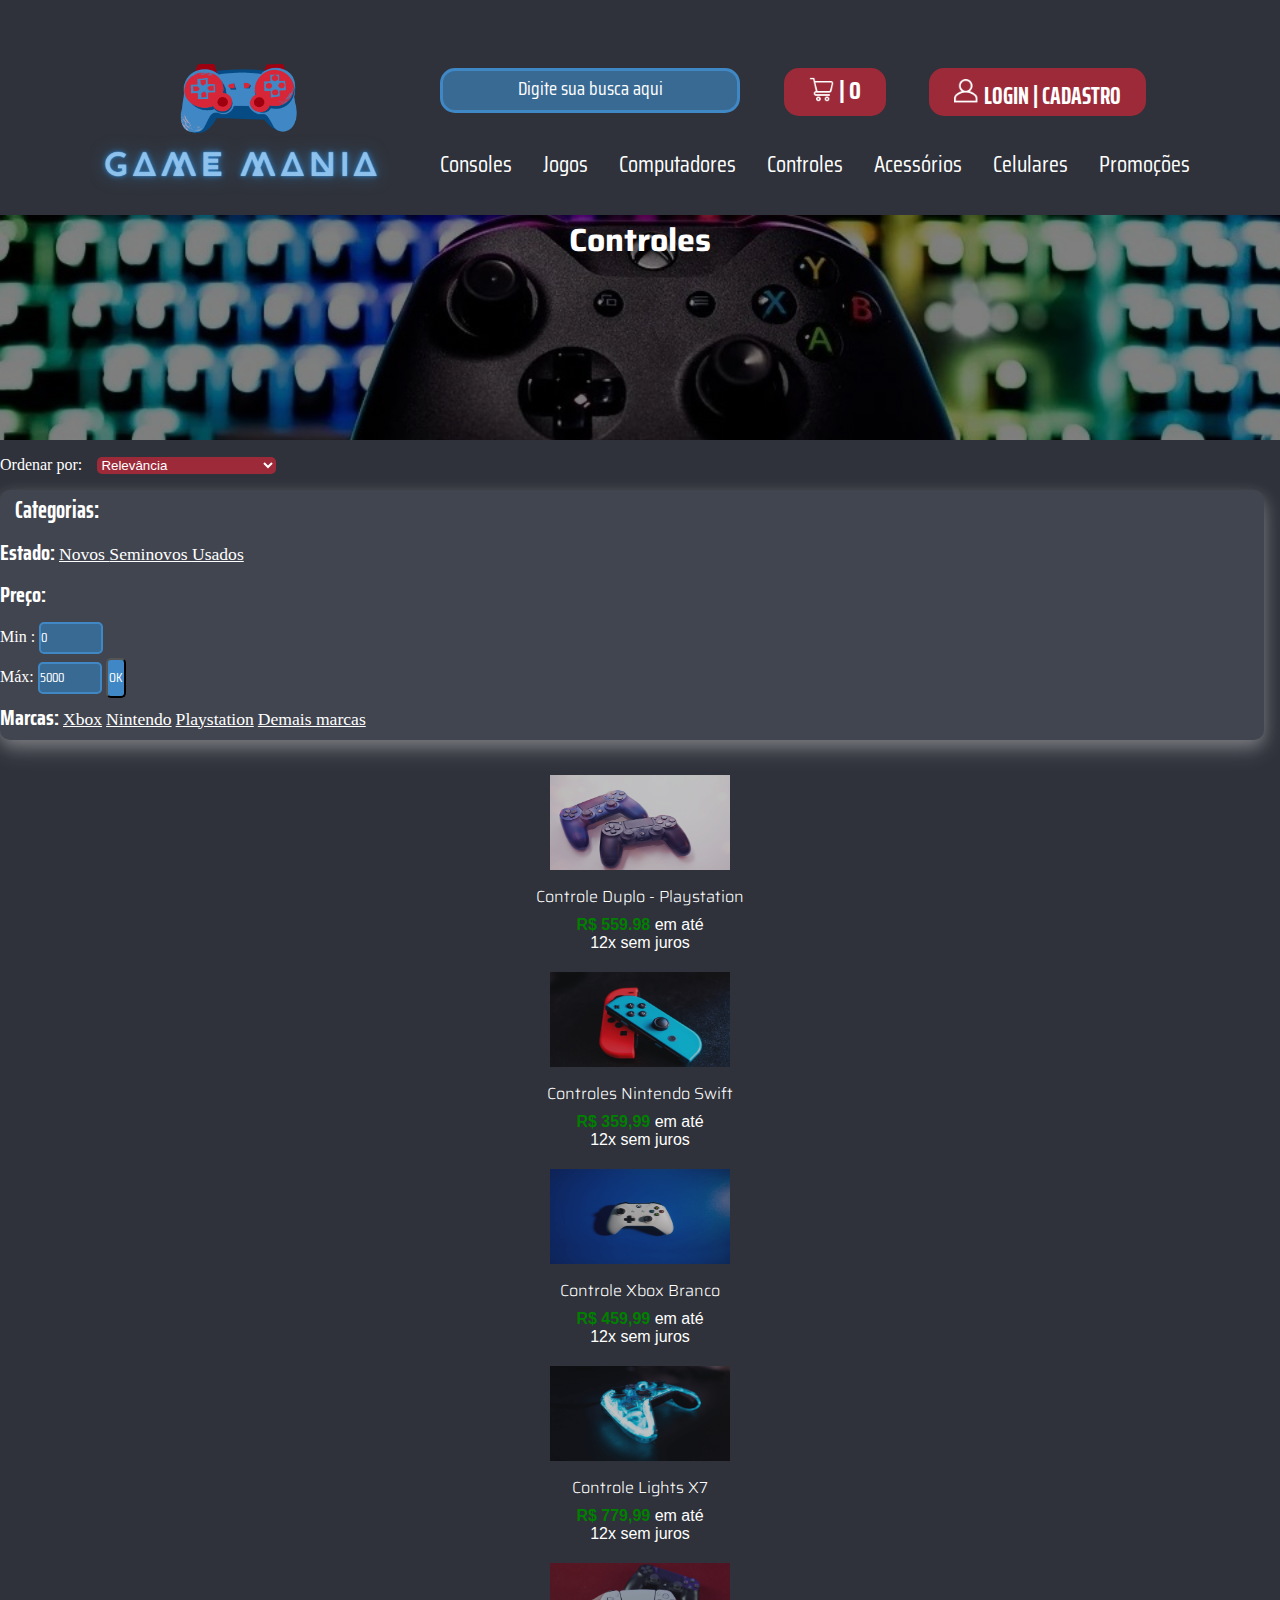
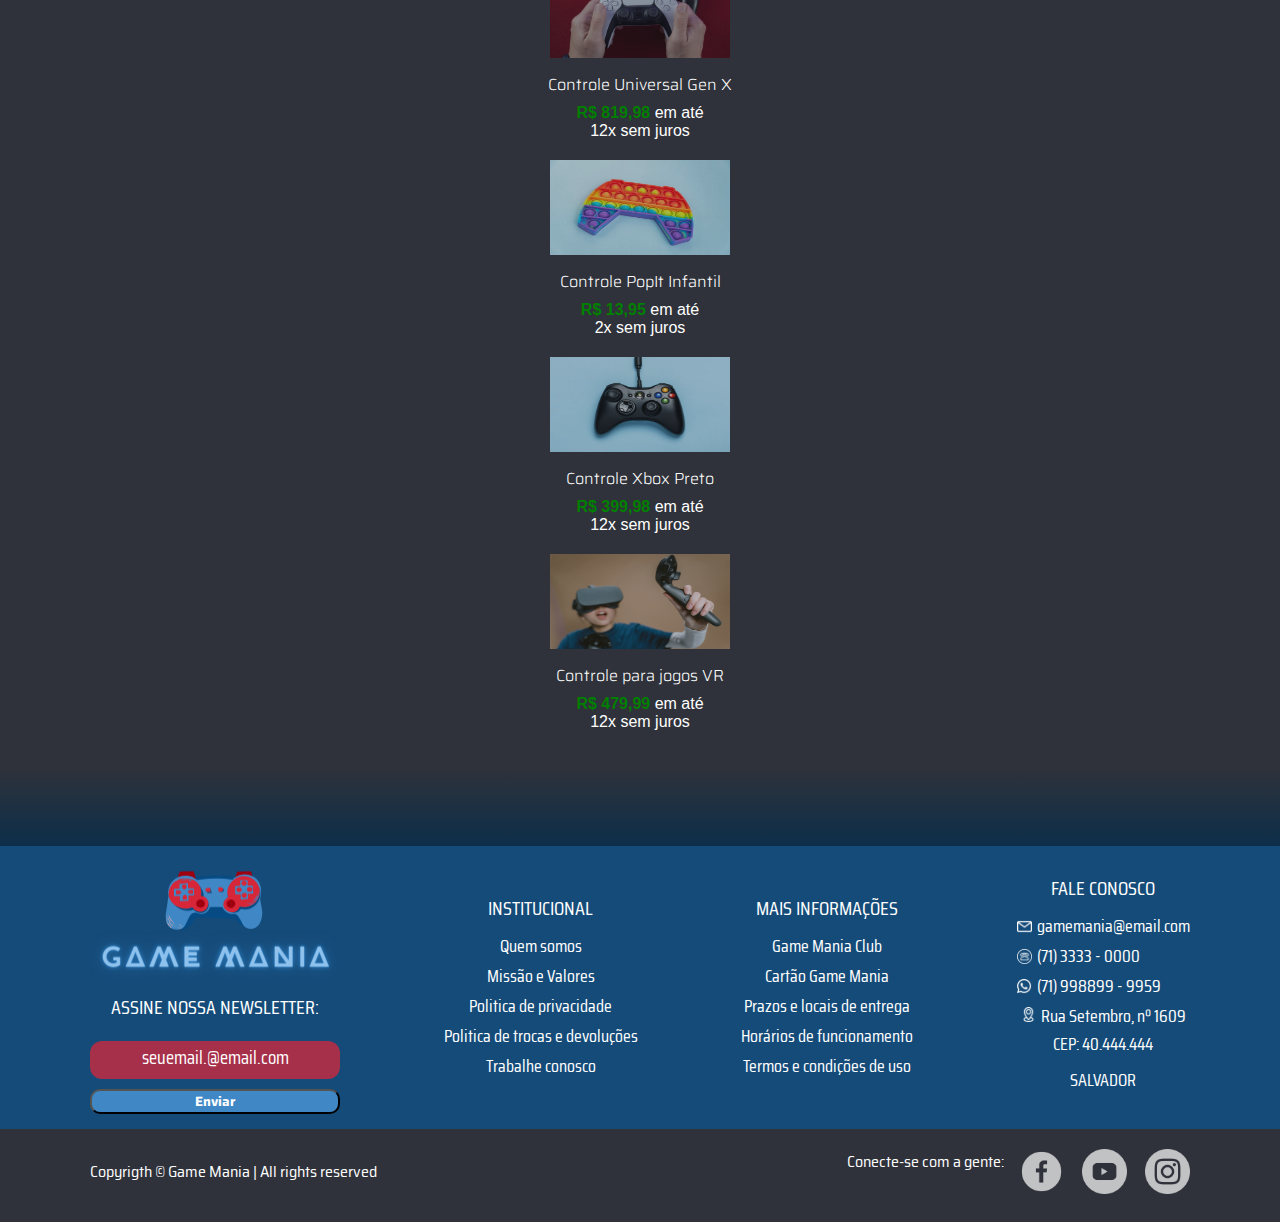
<file: HTML-CSS-Javascript/controles.html>
<!DOCTYPE html>
<html lang="pt-br">
    <head>
        <meta charset="UTF-8">
        <meta http-equiv="X-UA-Compatible" content="IE=edge">
        <meta name="viewport" content="width=device-width, initial-scale=1.0">
        <link rel="shortcut icon" href="img/Favicon-Black.png" type="image/x-icon">

        <!-- Importando o Bootstrap.css -->
        <link href="https://cdn.jsdelivr.net/npm/bootstrap@5.1.3/dist/css/bootstrap.min.css" rel="stylesheet" integrity="sha384-1BmE4kWBq78iYhFldvKuhfTAU6auU8tT94WrHftjDbrCEXSU1oBoqyl2QvZ6jIW3" crossorigin="anonymous">        
        
        <!-- CSS da página Index/Home e Header e Footer das demais páginas -->
        <link rel="stylesheet" type="text/css" href="./css/style.css">

        <!-- Importando CSS da página Controles -->  
        <link rel="stylesheet" type="text/css" href="./css/controles.css">
        <link rel="stylesheet" type="text/css" href="./css/produtos.css">

        <!-- Importando fontes do GoogleFonts -->
        <link rel="preconnect" href="https://fonts.googleapis.com">
        <link rel="preconnect" href="https://fonts.googleapis.com">
        <link rel="preconnect" href="https://fonts.googleapis.com">
        <link rel="preconnect" href="https://fonts.gstatic.com" crossorigin>
        <link href="https://fonts.googleapis.com/css2?family=Righteous&family=Saira+Condensed:wght@100;300&family=Saira+Extra+Condensed:wght@100;200&family=Saira+Semi+Condensed:wght@300&family=Saira:wght@100;200;300&display=swap" rel="stylesheet">
        
        <!-- Script do jQuery -->
        <script src="./js/jquery-3.6.0.js"></script>
        <title> Game Mania - Controles </title>
    </head>
    <body onload = "renderizarProdutos()">
        <header class="header">
            <div class="container-grid posicionamento-header">
                <div class="logo">
                    <a href="index.html"><img src="img/GameManiaNeon.png" alt="Logotipo da loja"></a>
                </div>                
                <div class=" menu-superior">
                    <div class="posicionamento-header-direito"> 
                        <input type="text" placeholder="Digite sua busca aqui" class="campo-busca">
                        <div class="carrinho">
                            <a href="carrinho.html"><img src="img/carrinho-carrinho.png" alt="Ícone de carrinho de compras"> <h3>| 0 </h3></a> 
                        </div>
                        <div class= "login">
                            <a href="login.html"><img src="img/user.png" alt="ícone do usuário"><h3>Login | Cadastro</h3> </a>
                        </div>
                        <div class="menu-barras">
                            <a href="#" id="barras"><img src="img/menu.png" class="barras" alt="Menu de barras"></a>
                        </div>
                    </div>
                    <nav id="menu" class= menu>
                        <a href="consoles.html"> Consoles </a>
                        <a href="jogos.html"> Jogos </a>
                        <a href="computadores.html"> Computadores </a>
                        <a href="controles.html"> Controles </a>
                        <a href="construcao.html"> Acessórios </a>
                        <a href="construcao.html"> Celulares </a>
                        <a href="construcao.html"> Promoções </a>
                    </nav>                     
                </div>
            </div>
        </header>

        <main class="banner-paginas">
            <div class="banner-controles d-flex flex-column justify-content-evenly">
                <h1>Controles</h1>
            </div>
        </main>

        <section class="container filtro">
            <nav class= "d-flex filtro-nav">
                <label>Ordenar por: </label>
                <select>
                    <option>Relevância</option>
                    <option>Mais vendidos</option>
                    <option>Preço: Menor para maior</option>
                    <option>Preço: Maior para o menor</option>
                    <option>Melhor avaliação</option>
                </select>
            </nav>
        </section>

        <section class="container d-flex ">
            <div class="container loja_lateral_esquerda col-lg-2 col-md-3">
                <strong class="titulo_categoria">Categorias:</strong> 
                <div class="categorias d-flex flex-column"> <strong class="categoria">Estado: </strong>
                    <a href="#" class="item_categoria"> Novos </a>
                    <a href="#" class="item_categoria"> Seminovos </a>
                    <a href="#" class="item_categoria"> Usados </a>
                </div>                
                <div class="preco"> <strong class="categoria">Preço: </strong><br>
                    Min : <input min="0" type="number" value="0"> <br> Máx: <input type="number" value="5000">
                    <input type="submit" value="OK">
                </div>
                <div class="marcas d-flex flex-column"> <strong class="categoria"> Marcas: </strong>
                    <a href="#" class="item_categoria">Xbox</a>
                    <a href="#" class="item_categoria">Nintendo</a>
                    <a href="#" class="item_categoria">Playstation</a>
                    <a href="#" class="item_categoria">Demais marcas</a>

                </div>
            </div>

            <div class="container loja_lateral_direita col-lg-10 col-md-9">
                <div id="espaco-produtos"  class="d-flex flex-wrap justify-content-evenly .align-content-center pagina-produtos">
                    <!-- Renderização dos produtos a partir do arquivo de javaScript controles.js -->
                </div>
            </div>
        </section>

        <div class="gradiente">
        </div>
        
        <footer class= "footer">
            <div class="footer-azul ">
                <div class="footer-superior container-grid">
                    <div class="blocofooter">
                        <a href="index.html" class="logo-footer"><img src="img/GameManiaFooter.png" alt="Logotipo da loja"></a>
                        <label for ="email" class="titulo-bloco-footer"> <p> Assine nossa newsletter:</p> </label>
                        <input id="email" type="text" placeholder="seuemail.@email.com" class="campo-email">
                        <button type="submit" onclick="enviarEmail()"> Enviar </button>
                    </div>
                    <div class="blocofooter">
                        <p class="titulo-bloco-footer">Institucional</p>
                        <a href="#">Quem somos</a>
                        <a href="#"> Missão e Valores</a>
                        <a href="#"> Politica de privacidade</a>
                        <a href="#"> Politica de trocas e devoluções</a>
                        <a href="#">Trabalhe conosco</a>
                    </div>
                    <div class="blocofooter">
                        <p class="titulo-bloco-footer">Mais informações</p>
                        <a href="#">Game Mania Club</a>
                        <a href="#">Cartão Game Mania</a>
                        <a href="#">Prazos e locais de entrega</a>
                        <a href="#">Horários de funcionamento</a>
                        <a href="#">Termos e condições de uso</a>
                    </div>
                    <div class="blocofooter contatos ">
                        <p class="titulo-bloco-footer meios-de-contato"> Fale Conosco </p>
                        <div class="meios-de-contato">
                            <a href="#"><img src="img/o-email.png" alt="Ícone de uma carta">gamemania@email.com</a>
                        </div>
                        <div class="meios-de-contato">
                            <a href="#"><img src="img/telefone-velho.png" alt="Ícone de um telefone" class = "icone-contato">(71) 3333 - 0000</a>
                        </div>
                        <div class="meios-de-contato">
                            <a href="#"><img src="img/whatsapp.png" alt="´Ícone do whatsapp">(71) 998899 - 9959</a>
                        </div>
                        <div class="meios-de-contato">
                            <img src="img/fixar-mapa.png" alt="Ícone de marcador de mapa">Rua  Setembro, nº 1609                              
                            <p>CEP: 40.444.444</p>
                            <p>SALVADOR</p>
                        </div>
                        <div id="botao-fale-conosco">
                            <a href="#"><p>Fale conosco</p></a>
                        </div>
                    </div>
                </div>
            </div>                
            <div class="footer-inferior container-grid">
                <p>Copyrigth © Game Mania | All rights reserved</p>
                <div class="footer-inferior-sociais">
                    <p>Conecte-se com a gente:</p>
                    <div class="rede-sociais">
                        <a href="#"><img src="img/WhiteFacebook.png" alt="Icone Facebook"></a>
                        <a href="#"><img src="img/WhiteYoutube.png" alt="Icone Youtube"></a>
                        <a href="#"><img src="img/WhiteInstagram.png" alt="Icone Instagram"></a>
                    </div>
                </div>
            </div>
        </footer>
        <!-- Script geral do projeto -->
        <script src="js/script.js"></script>

        <!-- Script de renderização dos produtos da página Controles -->
        <script src="js/controles.js"></script>

        <!-- Script do Bootstrap -->
        <script src="https://cdn.jsdelivr.net/npm/bootstrap@5.1.3/dist/js/bootstrap.bundle.min.js" integrity="sha384-ka7Sk0Gln4gmtz2MlQnikT1wXgYsOg+OMhuP+IlRH9sENBO0LRn5q+8nbTov4+1p" crossorigin="anonymous"></script>          
    </body>
</html>
</file>
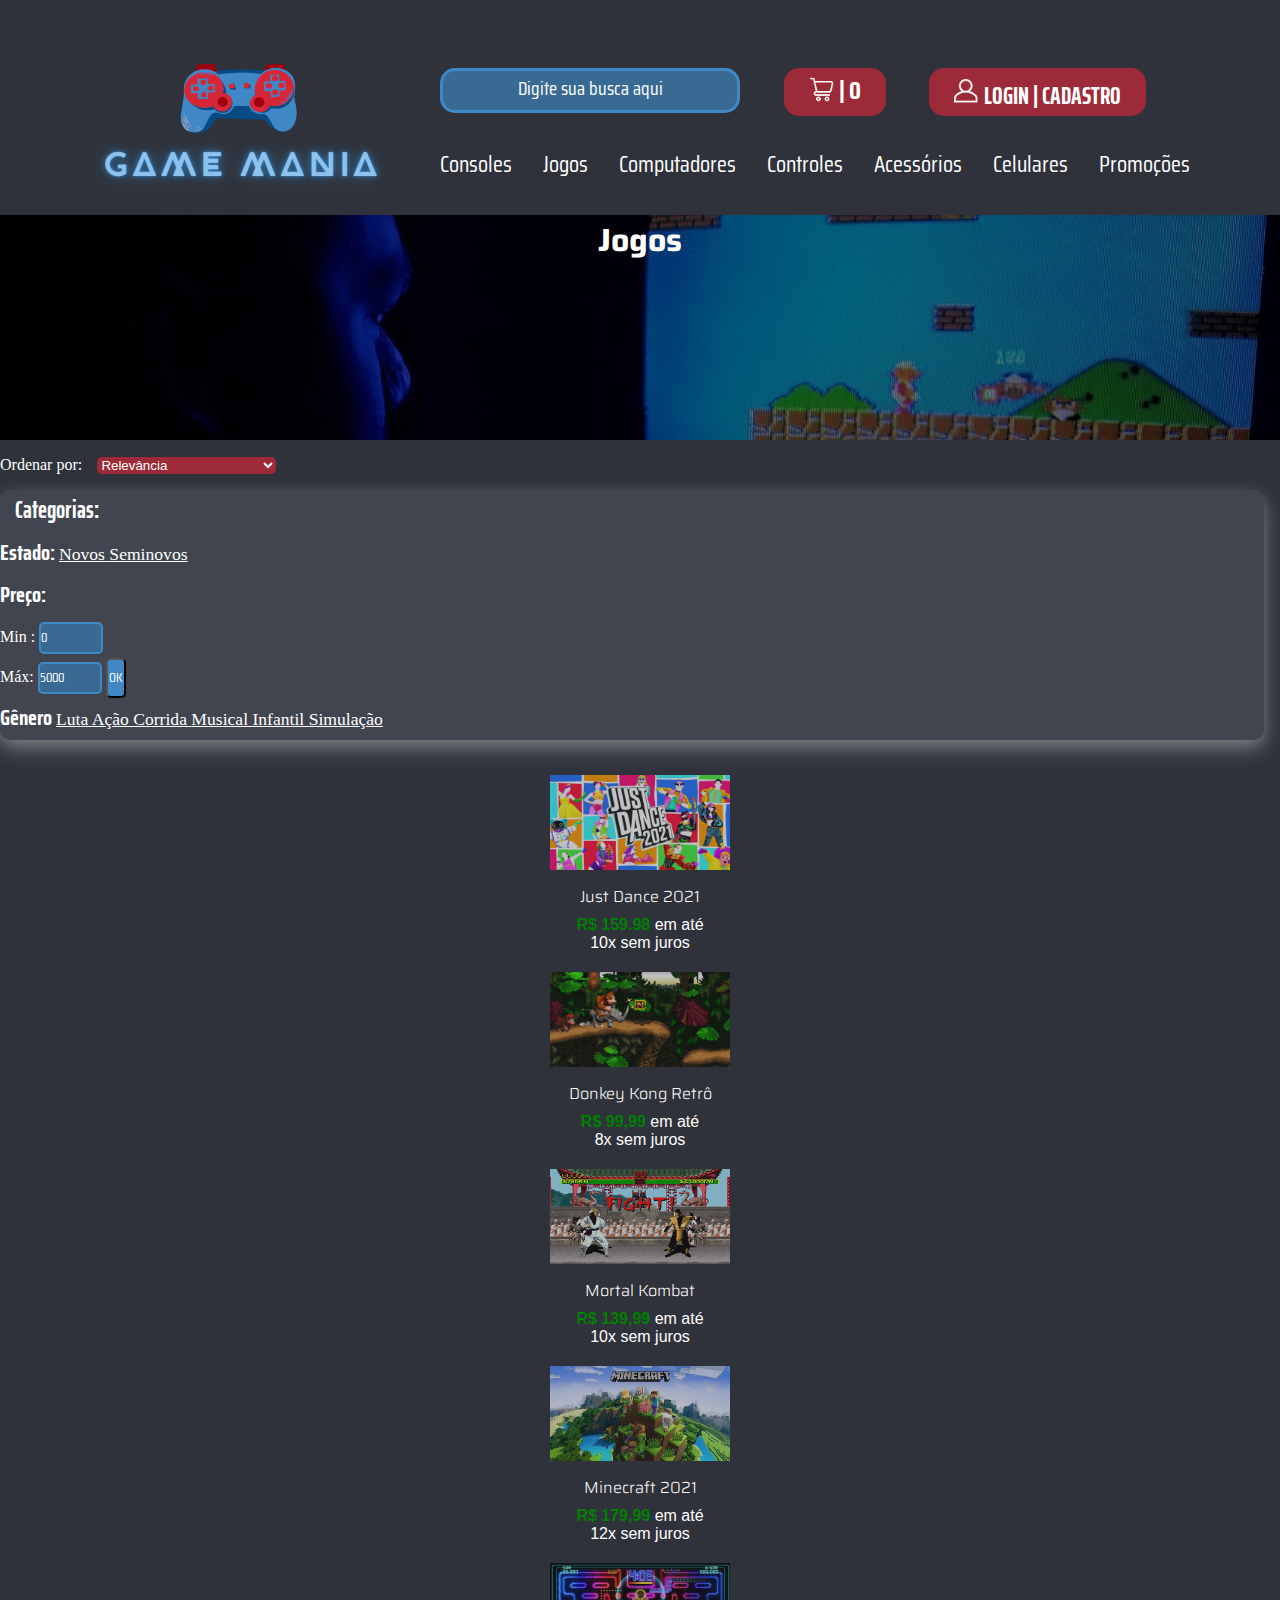
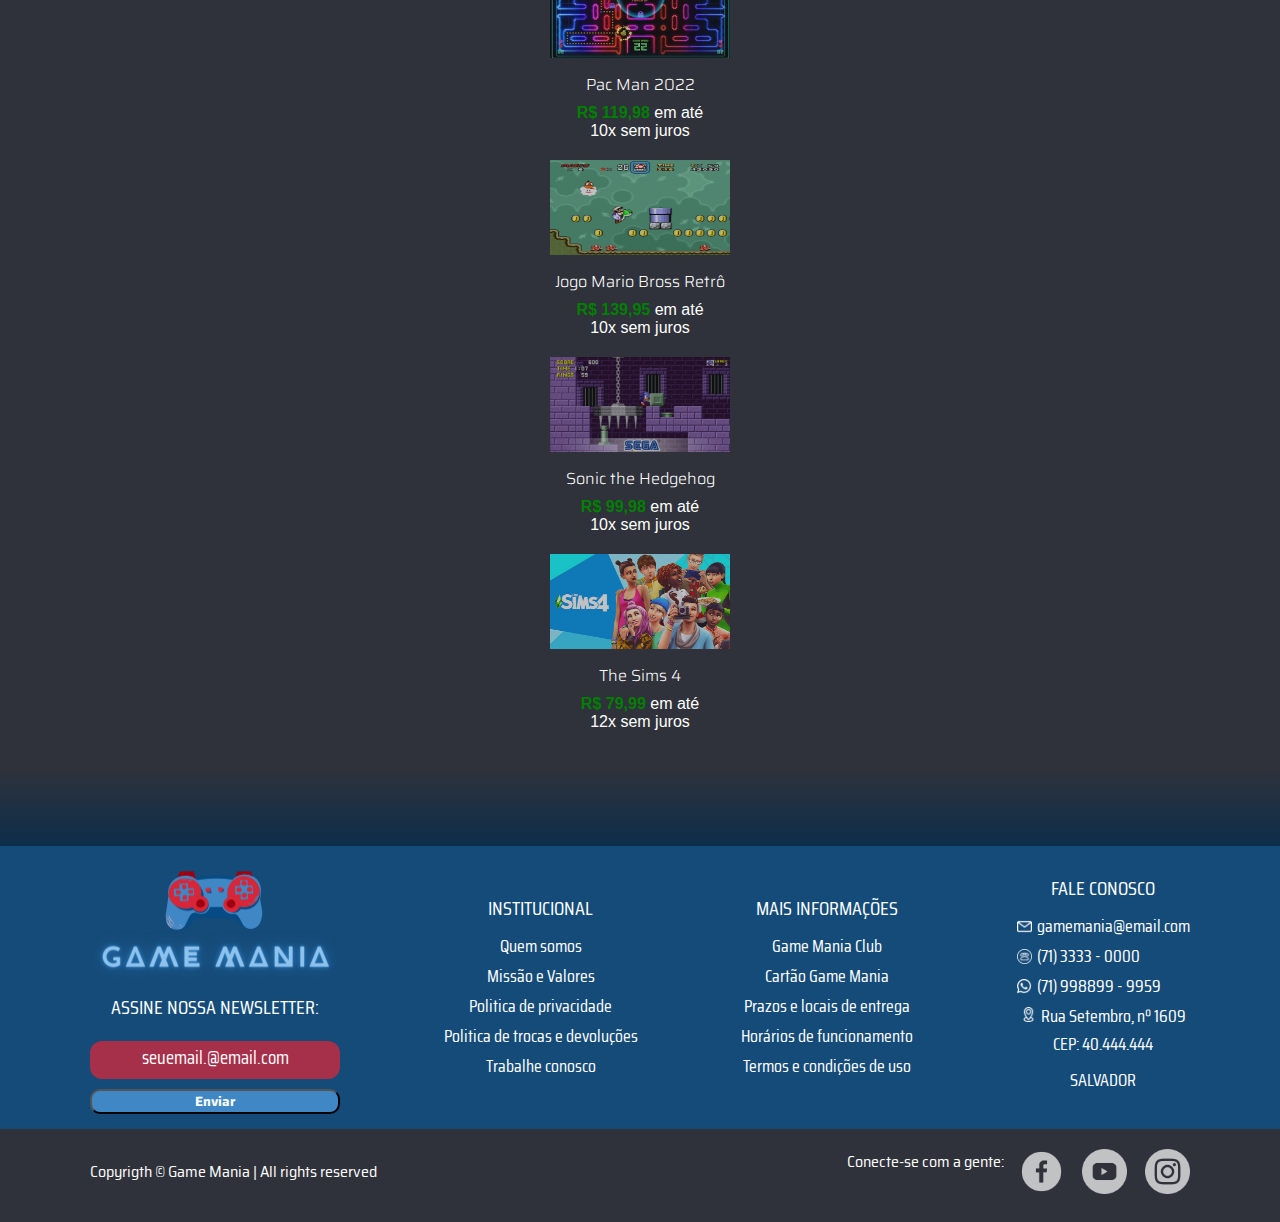
<file: HTML-CSS-Javascript/jogos.html>
<!DOCTYPE html>
<html lang="pt-br">
    <head>
        <meta charset="UTF-8">
        <meta http-equiv="X-UA-Compatible" content="IE=edge">
        <meta name="viewport" content="width=device-width, initial-scale=1.0">
        <link rel="shortcut icon" href="img/Favicon-Black.png" type="image/x-icon">
        
        <!-- Importando o Bootstrap.css -->
        <link href="https://cdn.jsdelivr.net/npm/bootstrap@5.1.3/dist/css/bootstrap.min.css" rel="stylesheet" integrity="sha384-1BmE4kWBq78iYhFldvKuhfTAU6auU8tT94WrHftjDbrCEXSU1oBoqyl2QvZ6jIW3" crossorigin="anonymous">        
        
        <!-- CSS da página Index/Home e Header e Footer das demais páginas -->
        <link rel="stylesheet" type="text/css" href="./css/style.css">
        
        <!-- Importando CSS da página Jogos -->  
        <link rel="stylesheet" type="text/css" href="./css/jogos.css"> 
        <link rel="stylesheet" type="text/css" href="./css/produtos.css">

        <!-- Importando fontes do GoogleFonts -->       
        <link rel="preconnect" href="https://fonts.googleapis.com">
        <link rel="preconnect" href="https://fonts.googleapis.com">
        <link rel="preconnect" href="https://fonts.googleapis.com">
        <link rel="preconnect" href="https://fonts.gstatic.com" crossorigin>
        <link href="https://fonts.googleapis.com/css2?family=Righteous&family=Saira+Condensed:wght@100;300&family=Saira+Extra+Condensed:wght@100;200&family=Saira+Semi+Condensed:wght@300&family=Saira:wght@100;200;300&display=swap" rel="stylesheet">
        
        <!-- Script do jQuery -->
        <script src="./js/jquery-3.6.0.js"></script>
        <title> Game Mania - Jogos </title>
    </head>
    <body onload = "renderizarProdutos()">
        <header class="header">
            <div class="container-grid posicionamento-header">
                <div class="logo">
                    <a href="index.html"><img src="img/GameManiaNeon.png" alt="Logotipo da loja"></a>
                </div>                
                <div class=" menu-superior">
                    <div class="posicionamento-header-direito"> 
                        <input type="text" placeholder="Digite sua busca aqui" class="campo-busca">
                        <div class="carrinho">
                            <a href="carrinho.html"><img src="img/carrinho-carrinho.png" alt="Ícone de carrinho de compras"> <h3>| 0 </h3></a> 
                        </div>
                        <div class= "login">
                            <a href="login.html"><img src="img/user.png" alt="ícone do usuário"><h3>Login | Cadastro</h3> </a>
                        </div>
                        <div class="menu-barras">
                            <a href="#" id="barras"><img src="img/menu.png" class="barras" alt="Menu de barras"></a>
                        </div>
                    </div>
                    <nav id="menu" class= menu>
                        <a href="consoles.html"> Consoles </a>
                        <a href="jogos.html"> Jogos </a>
                        <a href="computadores.html"> Computadores </a>
                        <a href="controles.html"> Controles </a>
                        <a href="construcao.html"> Acessórios </a>
                        <a href="construcao.html"> Celulares </a>
                        <a href="construcao.html"> Promoções </a>
                    </nav>                     
                </div>
            </div>
        </header>

        <main class="banner-paginas">
            <div class= "banner-jogos d-flex flex-column justify-content-evenly">
                <h1>Jogos</h1>
            </div>
        </main>

        <section class="container filtro">
            <nav class= "d-flex filtro-nav">
                <label>Ordenar por: </label>
                <select>
                    <option>Relevância</option>
                    <option>Mais vendidos</option>
                    <option>Preço: Menor para maior</option>
                    <option>Preço: Maior para o menor</option>
                    <option>Melhor avaliação</option>
                </select>
            </nav>
        </section>

        <section class="container d-flex ">
            <div class="container loja_lateral_esquerda col-lg-2 col-md-3">
                <strong class="titulo_categoria">Categorias:</strong> 
                <div class="categorias d-flex flex-column"> <strong class="categoria">Estado: </strong>
                    <a href="#" class="item_categoria"> Novos </a>
                    <a href="#" class="item_categoria"> Seminovos </a>
                </div>                
                <div class="preco"> <strong class="categoria">Preço: </strong><br>
                    Min : <input min="0"  type="number" value="0"> <br> Máx: <input type="number" value="5000">
                    <input type="submit" value="OK">
                </div>
                <div class="marcas d-flex flex-column"> <strong class="categoria"> Gênero </strong>
                    <a href="#" class="item_categoria"> Luta </a>
                    <a href="#" class="item_categoria"> Ação </a>
                    <a href="#" class="item_categoria"> Corrida </a>
                    <a href="#" class="item_categoria"> Musical </a>
                    <a href="#" class="item_categoria"> Infantil </a>
                    <a href="#" class="item_categoria"> Simulação </a>

                </div>
            </div>

            <div class="container loja_lateral_direita col-lg-10 col-md-9">
                <div id="espaco-produtos"  class="d-flex flex-wrap justify-content-evenly .align-content-center pagina-produtos">
                    <!-- Renderização dos produtos a partir do arquivo de javaScript jogos.js -->
                </div>
            </div>
        </section>
        
        <div class="gradiente">
        </div>
        
        <footer class= "footer">
            <div class="footer-azul ">
                <div class="footer-superior container-grid">
                    <div class="blocofooter">
                        <a href="index.html" class="logo-footer"><img src="img/GameManiaFooter.png" alt="Logotipo da loja"></a>
                        <label for ="email" class="titulo-bloco-footer"> <p> Assine nossa newsletter:</p> </label>
                        <input id="email" type="text" placeholder="seuemail.@email.com" class="campo-email">
                        <button type="submit" onclick="enviarEmail()"> Enviar </button>
                    </div>
                    <div class="blocofooter">
                        <p class="titulo-bloco-footer">Institucional</p>
                        <a href="#">Quem somos</a>
                        <a href="#"> Missão e Valores</a>
                        <a href="#"> Politica de privacidade</a>
                        <a href="#"> Politica de trocas e devoluções</a>
                        <a href="#">Trabalhe conosco</a>
                    </div>
                    <div class="blocofooter">
                        <p class="titulo-bloco-footer">Mais informações</p>
                        <a href="#">Game Mania Club</a>
                        <a href="#">Cartão Game Mania</a>
                        <a href="#">Prazos e locais de entrega</a>
                        <a href="#">Horários de funcionamento</a>
                        <a href="#">Termos e condições de uso</a>
                    </div>
                    <div class="blocofooter contatos ">
                        <p class="titulo-bloco-footer meios-de-contato"> Fale Conosco </p>
                        <div class="meios-de-contato">
                            <a href="#"><img src="img/o-email.png" alt="Ícone de uma carta">gamemania@email.com</a>
                        </div>
                        <div class="meios-de-contato">
                            <a href="#"><img src="img/telefone-velho.png" alt="Ícone de um telefone" class = "icone-contato">(71) 3333 - 0000</a>
                        </div>
                        <div class="meios-de-contato">
                            <a href="#"><img src="img/whatsapp.png" alt="´Ícone do whatsapp">(71) 998899 - 9959</a>
                        </div>
                        <div class="meios-de-contato">
                            <img src="img/fixar-mapa.png" alt="Ícone de marcador de mapa">Rua  Setembro, nº 1609                              
                            <p>CEP: 40.444.444</p>
                            <p>SALVADOR</p>
                        </div>
                        <div id="botao-fale-conosco">
                            <a href="#"><p>Fale conosco</p></a>
                        </div>
                    </div>
                </div>
            </div>                
            <div class="footer-inferior container-grid">
                <p>Copyrigth © Game Mania | All rights reserved</p>
                <div class="footer-inferior-sociais">
                    <p>Conecte-se com a gente:</p>
                    <div class="rede-sociais">
                        <a href="#"><img src="img/WhiteFacebook.png" alt="Icone Facebook"></a>
                        <a href="#"><img src="img/WhiteYoutube.png" alt="Icone Youtube"></a>
                        <a href="#"><img src="img/WhiteInstagram.png" alt="Icone Instagram"></a>
                    </div>
                </div>
            </div>
        </footer>
        <!-- Script geral do projeto -->
        <script src="js/script.js"></script>

        <!-- Script de renderização dos produtos da página Jogos -->
        <script src="js/jogos.js"></script>

        <!-- Script do Bootstrap -->
        <script src="https://cdn.jsdelivr.net/npm/bootstrap@5.1.3/dist/js/bootstrap.bundle.min.js" integrity="sha384-ka7Sk0Gln4gmtz2MlQnikT1wXgYsOg+OMhuP+IlRH9sENBO0LRn5q+8nbTov4+1p" crossorigin="anonymous"></script>          
    </body>
</html>
</file>
<file: HTML-CSS-Javascript/css/produtos.css>
.filtro{
    margin-top: 1rem;
    margin-bottom: 1rem;
}

.filtro-nav{
    justify-content: end;
}

.filtro select{
    background-color: #9C2A39;
    color: white;
    margin-left: 0.7rem;
    border: 0;
    border-radius: 5px;
}

.loja_lateral_esquerda{
    background-color: #41454f;
    border-radius: 10px;
    box-shadow: 0 10px 25px rgba(255,255,255,0.19), 0 6px 15px rgba(255,255,255,0.23);
    line-height: 2.5rem;
    margin-right: 1rem;    
    transition: 400ms;
    margin-bottom: 35px;
}

.loja_lateral_direita{
    margin-bottom: 35px;
}

.titulo_categoria{
    margin: 15px;
    font-family: "Saira Extra Condensed", sans-serif;
    font-size: 1.5rem;
}

.categoria{
    font-size: 1.3rem;
    font-family: "Saira Condensed", sans-serif;
}

.loja_lateral_esquerda a{
    color: white;
    font-size: 1.1rem;
}

.loja_lateral_esquerda a:hover {
    color: #D72638;
    font-weight: bold;
    transition: 400ms;
}

input[type=number]{
    background-color:  #396A94;
    border: 2px solid #3F88C5;
    border-radius: 5px;
    color: white;
    width: 4rem;
    height: 2rem;
}

input[type=submit]{
    background-color: #3F88C5;
    color: white;
    padding: 0 0.1rem 0 0.1rem;
    border-radius: 5px;
    height: 2.5rem;
}

.produto-loja{
    margin: 0.05rem;
    margin-bottom: 20px;
}

.produto-loja a{
    text-decoration: none;
    color: white;
}


.imagem_compra{
    width: 180px;
    height: 95px;
    opacity: 0.7;
    transition: 400ms;
}

.imagem_compra:hover {
    transform: scale(1.1);
    opacity: 1.0;
    transition: 400ms;
}

.gradiente{
    height: 5rem;
    background: linear-gradient(#2F323A, rgb(13, 46, 74, 1) 100%);
}

@media screen and (max-width: 775px) {
    .loja_lateral_esquerda {
        display: none;
    }

    .filtro-nav{
        justify-content: center;
    }
}
</file>
<file: HTML-CSS-Javascript/css/style.css>
*{
    margin:0;
    padding: 0;
    box-sizing: border-box;
}

:root{
    --font-saira:'Saira', sans-serif;
}

body{
    padding-top: 25px;
    background-color: #2F323A;
    color: white;
}

.header{
    margin-top: 10px;
    height: 180px;
}

.logo a img {
    width: 300px;
    height: 145px;
}

.container-grid{
    width: 1100px;
    margin: 0 auto;
}

.container-grid-smaller {
    width: 1000px;
    margin: 0 auto;
}

.posicionamento-header .campo-busca{
    background-color: #396A94;
    border-radius: 15px;
    width: 300px;
    height: 45px;
    border: solid 3px #3F88C5;
}

input {
    color: white;
    font-family: 'Saira Condensed', sans-serif;
}

input::placeholder{
    color: white;
    font-family: 'Saira Condensed', sans-serif;
    font-size: 19px;
    text-align: center;
}

.posicionamento-header{
    height: 100%;
    display: flex;
    justify-content: space-between;
    align-items: center;
}

.posicionamento-header-direito{
    height: 100%;
    display: flex;
    justify-content: space-between;
}

.carrinho {
    font-family: 'Saira Condensed', sans-serif;
    font-weight: 100;
    background-color: #9C2A39;
    padding: 1px 25px;
    border-radius: 15px;
    transition: 400ms;
}

.carrinho:hover{
    background-color: #D72638;
    transform: scaleX(1.1);
    transition: 400ms;
}

.carrinho:active{
    background-color: #3F88C5;
    padding: 3px 30px;
    transition: 400ms;
}

.carrinho a {
    display: flex;
    align-items: center;
    text-decoration: none;
    color: white;
}

.carrinho img {
    width: 25px;
    height: 25px;
}

.carrinho h3 {
    font-size: 25px;
    text-align: center;
    padding-left: 5px;
    margin-top: 4%;
}

.login{ 
    font-family: 'Saira Extra Condensed', sans-serif;
    font-size: 20px;
    font-weight: 100;  
    text-transform: uppercase;  
    background-color: #9C2A39;
    padding: 1px 25px;
    border-radius: 15px;
    transition: 400ms;
}

.login:hover{
    background-color: #D72638;
    transform: scaleX(1.1);
    transition: 400ms;
}

.login:active{
    background-color: #3F88C5;
    padding: 3px 30px;
    transition: 400ms;
}

.login a {
    display: flex;
    align-items: center;
    text-decoration: none;
    color: white;
}

.login img {
    width: 25px;
    height: 25px;
}

.login h3 {
    font-size: 25px;
    text-align: center;
    padding-left: 5px;
    margin-top: 4%;
}

.menu {
    width: 750px;
    display: flex;
    justify-content: space-between;
    margin-top: 30px;
}

.menu a {
    font-family: 'Saira Condensed', sans-serif;
    font-size: 23px;
    color: white;
    text-decoration: none;
    transition: 400ms;
}

.menu a:hover {
    color: #3F88C5;
    transition: 400ms;
    font-weight: 300;
    transform: scale(1.2);
}

.barras {
    background-color: #9C2A39;
    display: none;
    padding: 7px;
    border-radius: 5px;
}

.menu-barras img {
    width: 30px;
    height: 30px;
    
}

main {
    font-family: 'Saira', sans-serif;
}

.banner{
    height: 300px;
    background-image: url(../img/banner.png);
    background-repeat: no-repeat;
    background-position: center;
    background-size: cover;
    font-family: 'Saira', sans-serif;
}

.banner2{
    height: 300px;
    background-image: linear-gradient(rgba(0,0,0,.50),rgba(0,0,0,.50)100%), url(../img/blackFriday.jpg);
    background-repeat: no-repeat;
    background-position: center;
    background-size: cover;
    font-family: 'Saira', sans-serif;
    display: none;
}

.uppercase{
    text-transform: uppercase;
}

.banner3{
    height: 300px;
    background-image: linear-gradient(rgba(0,0,0,.75),rgba(0,0,0,.75)100%), url(../img/pexels-photo-2047905.jpeg);
    background-repeat: no-repeat;
    background-position: center;
    background-size: cover;
    font-family: 'Saira', sans-serif;
    display: none;
}

#carrossel img{
    display: none;
    width: 100%;
    height: 18em;
}

.banner-ativo {
    display: flex;
}

.itens-banner {
    height: 100%;
    display: flex;
    justify-content: space-between;
    align-items: center;
}

.itens-banner-meio {
    height: 100%;
    display: flex;
    justify-content: space-between;
    align-items: center;
}

.texto-banner-esquedo h1{
    width: 300px;
    font-size: 24px;
    line-height: 40px;
    font-weight: bold;
    text-align: center;
}

.texto-banner-esquedo a{
    text-decoration: none;
    color: rgb(199, 199, 199);
    transition: 400ms;
}

.texto-banner-esquedo a:hover{
    text-decoration: none;
    color: #D72638;
    transition: 400ms;
}

.texto-banner-direito h1{
    width: 300px;
    font-size: 24px;
    line-height: 40px;
    font-weight: bold;
    text-align: center;
}

#produto-nao-encontrado{
    height: 300px;
    background-image: url(../img/banner.png);
    background-repeat: no-repeat;
    background-position: center;
    display: none;
}

.cards {
    margin: 40px 0 50px 0;
    display: flex;
    justify-content: space-evenly;
    align-items: center;
    font-family: 'Saira Semi Condensed', sans-serif;
}

.card-informativo {
    padding: 3px 14px;
    background-color: #9C2A39;
    border-radius: 15px;
    display: flex;
    text-align: center;    
    align-items: center;
}

.card-informativo:hover{
    background-color: #D72638;
    transition: 400ms;
}

.cards .card-informativo img {
    width: 28px;
    height: 28px;
    margin-right: 10px;
    
}

.cards #caminhao {
    width: 43.37px;
    height: 40.27px;
    margin-right: 10px;
}

.card-informativo h2 {
    font-size: 20px;
    padding-top: 6px;
}

.titulo-secao {
    font-family: 'Saira Semi Condensed', sans-serif;
    text-transform: uppercase;
    margin: 30px;
    display: flex;
    justify-content: center;
    transition: 400ms;
}

.titulo-secao p {
    background: #9C2A39;
    padding: 4px 60px;
    border: 2px solid #D72638;
    border-radius: 15px;
    font-size: 25px;
}

.titulo-secao p:hover{
    background-color: #D72638;
    transition: 400ms;
}

.titulo-secao p:active{
    background-color: #3F88C5;
    border-color: #3F88C5;
    transition: 400ms;
}

.mais-vendidos a{
    text-decoration: none;
    color: white;
}

.produtos-promocao {
    display: flex;
    flex-wrap: wrap;
    justify-content: space-between;
    align-items: center;
    margin-bottom: 50px;
}

.promocao a{
    text-decoration: none;
    color: white; 
}

.promocao a h4{
    font-size: 18px;
    transition: 400ms;
}

.promocao a h4:hover{
    transform: scale(1.1);
    transition: 400ms;
}

.produtos-mais-vendidos-top {
    display: flex;
    flex-wrap: wrap;
    align-items: center;
    justify-content: space-between;
    margin-bottom: 30px;
}

.produtos-mais-vendidos-bottom {
    display: flex;
    align-items: center;
    flex-wrap: wrap;
    justify-content: space-between;
}

.produto{
    text-align: center;
    transition: 400ms;
}

.price-red{
    color: red;
}

.price-green{
    color: green;
}

.produto a {
    text-decoration: none;
    color: white;
}

.nome-produto {
    margin-top: 10px;
    margin-bottom: 7px;

}

.nome-produto {
    font-family: 'Saira', sans-serif;
    font-weight: 300;
}

.produtos-promocao .produto img {
    width: 230px;
    height: 129px;
    opacity: 0.7;
    transition: 400ms;
}

.produtos-promocao .produto img:hover {
    transform: scale(1.1);
    opacity: 1.0;
    transition: 400ms;
}

.mais-vendidos a h4{
    font-size: 18px;
    transition: 400ms;
}

.mais-vendidos a h4:hover{
    transform: scale(1.1);
    transition: 400ms;
}

.produtos-mais-vendidos-top .produto img {
    width: 230px;
    height: 129px;
    opacity: 0.7;
    transition: 400ms;
}

.produtos-mais-vendidos-top .produto img:hover {
    transform: scale(1.1);
    opacity: 1.0;
    transition: 400ms;
}

.produtos-mais-vendidos-bottom .produto img {
    width: 230px;
    height: 129px;
    opacity: 0.7;
    transition: 400ms;
}

.produtos-mais-vendidos-bottom .produto img:hover {
    transform: scale(1.1);
    opacity: 1.0;
    transition: 400ms;
}

.preco-produto {
    font-family: 'Rightheous', sans-serif;
    margin-bottom: 7px;
}

.footer{
    transition: 400ms;
}

.footer p {
    margin-bottom: 0.5rem;
}

.footer a {
    font-size: 18px;
    margin-bottom: 2px;
}

.footer a:hover {
    color: #D72638;
    transition: 400ms;
    font-weight: bold;
    transform: scale(1.1);
}

.footer-azul {
    background-color: #154B79;
    padding: 15px;
}

.logo-footer img {
    width: 250px;
    height: 120px;
}

.footer-superior{
    display: flex;
    flex-wrap: wrap;
    justify-content: space-between;
    align-items: center;
    text-align: center;
}

.titulo-bloco-footer {
    font-family: 'Saira Semi Condensed', sans-serif;
    text-transform: uppercase;
    font-size: 20px;
}

.blocofooter {
    display: flex;
    flex-direction: column;
    justify-content: center;
    font-family: "Saira Condensed", sans-serif;
    font-size: 18px;
}

.newsletter{
    display: flex;
    flex-direction: column;
}

.blocofooter .campo-email {
    margin-top: 10px;
    background-color: #A62F49;
    border-radius: 12px;
    height: 38px;
    border: none;
}

.blocofooter button{
    background-color: #3F88C5;
    font-family: 'Saira', sans-serif;
    color: white;
    font-weight: bold;
    border-radius: 10px;
    margin-top: 10px;
    transition: 400ms;
}

.blocofooter button:active{
    background-color: #D72638;
    transition: 400ms;
}

.blocofooter a {
    color: white;
    text-decoration: none;
    font-family: "Saira Condensed", sans-serif;
}

.blocofooter p {
    font-family: "Saira Condensed", sans-serif;
}

.blocofooter .icone-contato {
    height: 15px;
    width: 15px;
}

.meios-de-contato a{
    font-family: "Saira Condensed", sans-serif;
    display: flex;
    align-items: center;
    
}

.meios-de-contato img {
    height: 15px;
    width: 15px;
    margin-right: 5px;
}

.contatos{
    display: flex;
}

.footer-inferior{
    font-family: 'Saira Semi Condensed', sans-serif;
    display: flex;
    justify-content: space-between;
    align-items: center;
    text-align: center;
}

.footer-inferior img{
    width: 45px;
    height:45px;
    margin-left: 15px;
    margin-top: 20px;
    opacity: 0.70;
    transition: 750ms;
}

.footer-inferior img:hover{
    opacity: 1.00;
    transition: 750ms;
    transform: scale(1.2);
}

.footer-inferior-sociais{
    display: flex;
    align-items: center;
    margin-bottom: 20px;
}

#botao-fale-conosco {
    display: none;
}

.invisivel{
	display: none;
}

/************************* Responsividade - Desktop menores *************************************************************************************/

@media screen and (max-width: 1200px) {
    .container-grid {
        width: 90%;
    }

    .container-grid-smaller {
        width: 80%;
    }

    .logo a img {
        width: 210px;
        height: 110px;
    }

    .posicionamento-header {
        justify-content: space-evenly;
    }

    .posicionamento-header .campo-busca{
        background-color: #396A94;
        border-radius: 10px;
        width: 250px;
        height: 35px;
        border: solid 2px #3F88C5;
    }

        
    input::placeholder{
        font-size: 15px;
        text-align: center;
    }

    .carrinho {
        padding: 0px 10px;
        border-radius: 10px;
        transition: 400ms;
    }

    .carrinho:hover{
        background-color: #D72638;
        transition: 400ms;
    }
       
    .carrinho:active{
        background-color: #3F88C5;
        padding: 1px 12px;
        transition: 400ms;
    }  
    
    .carrinho img {
        width: 1.3rem;
        height: 1.3rem;
    }
    
    .carrinho h3 {
        font-size: 1.3rem;
        margin-top: 4%;
    }
    
    .login{ 
        font-size: 20px;
        padding: 0px 8px;
        border-radius: 10px;
        transition: 400ms;
    }
    
    .login:hover{
        background-color: #D72638;
        transition: 400ms;
    }
    
    .login:active{
        background-color: #3F88C5;
        padding: 1px 12px;
        transition: 400ms;
    }
   
    .login img {
        width: 1.3rem;
        height: 1.3rem;
    }
    
    .login h3 {
        font-size: 1.3rem;    
    } 
      
    .menu {
        width: 35rem;
    }
    
    .menu a {
        font-size: 1.2rem;
    }
    
    .itens-banner{
        width: 72%;
    }

    .banner{
        height: 210px;
    }

    .banner2{
        height: 210px;
        background-position: left;
    }

    .banner3{
        height: 210px;
    }
    
    .texto-banner-esquedo h1{
        width: 12rem;
        font-size: 1.2rem;
    }
      
    .texto-banner-direito h1{
        width: 12rem;
        font-size: 1.2rem;
    }
  
    .card-informativo {
        padding: 1px 5px;
        background-color: #9C2A39;
        border-radius: 10px;
    }
       
    .cards .card-informativo img {
        width: 1.3rem;
        height: 1.3rem;
        margin-right: 5px;
        
    }
    
    .cards #caminhao {
        width: 1.6rem;
        height: 1.6rem;
        margin-right: 5px;
    }
    
    .card-informativo h2 {
        font-size: 1.2rem;
        padding-top: 6px;
    }
   
    .titulo-secao p {
        padding: 2px 40px;
        border-radius: 10px;
        font-size: 1.2rem;
    }       
   
    .produtos-promocao {
        display: flex;
        justify-content: space-between;
        align-items: center;
        margin-bottom: 50px;
    }    
  
    .promocao a h4{
        font-size: 0.9rem;
    }    

    .produtos-promocao .produto img {
        width: 180px;
        height: 95px;
    }
    
    
    .mais-vendidos a h4{
        font-size: 0.9rem;
    }
    
    .produtos-mais-vendidos-top .produto img {
        width: 180px;
        height: 95px;
    }
    
    .produtos-mais-vendidos-bottom .produto img {
        width: 180px;
        height: 95px;
    }
    
    .footer a{
        font-size: 1.0rem;
        margin-bottom: 1.7rem;
    }

    .footer p {
        margin-bottom: 2.0rem;
    }    
  
    .footer-superior{
        justify-content: space-evenly;
    }

    .logo-footer img {
        width: 185px;
        height: 95px;
    }

    .blocofooter{
        margin: 5px;
    }

    .blocofooter .campo-email {
        margin-top: 10px;
        background-color: #A62F49;
        border-radius: 8px;
        height: 1.8rem;
        border: none;
    } 
    
    .footer-inferior-sociais{
        margin-left: 10px;
    }
   
    .footer-inferior img{
        margin-left: 20px;
        margin-bottom: 30px;
    } 
}

/************************* Responsividade - Tablet *************************************************************************************/

@media screen and (max-width: 805px) {

    body {
        padding-top: 0;
    }

    .container-grid {
        width: 95%;
    }

    .container-grid-smaller {
        width: 85%;
    }

    .header {
        height: 150px;
    }

    .logo a img {
        width: 170px;
        height: 75px;
    }

    .posicionamento-header-direito {
        display: flex;
        flex-wrap: wrap;
        justify-content: space-evenly;
    }

    .posicionamento-header .campo-busca{
        background-color: #396A94;
        border-radius: 5px;
        width: 120px;
        height: 30px;
        border: solid 2px #3F88C5;
        margin-right: 10px;
    }
        
    input::placeholder{
        font-size: 14px;
     }

    .carrinho {
        padding: 0 4px;
        border-radius: 5px;
        margin-right: 10px;
     }
 
    .carrinho:active{
        background-color: #3F88C5;
        padding: 0 5px;
    }  
    
    .carrinho img {
        width: 0.9rem;
        height: 0.9rem;
    }
    
    .carrinho h3 {
        font-size: 1.0rem;
        padding-top: 2px;
    }
    
    .login{ 
        padding: 0px 4px;
        border-radius: 5px;
        margin-right: 10px;
    }
    
    .login:active{
        background-color: #3F88C5;
        padding: 0px 5px;
    }
   
    .login img {
        width: 0.9rem;
        height: 0.9rem;
        padding-top: 2px;
    }
    
    .login h3 {
        font-size: 1.0rem;    
    } 
      
    .menu {
        width: 35rem;
        display: none;
    }
    
    .barras{
        display: flex;
    }

    .menu {
        flex-direction: column;
        align-items: center;
        background-color: black;
        border-radius: 7px;
        width: 100px;
        height: 350px;
        padding: 20px 10px;
        position: absolute;
        top: 62px;
        right: 0;
    }

    .menu-escondido{
        display: none;
    }
    
    .menu-ativo{
        display: flex;
    }

    .posicionamento-header{
        position: relative;
    }

    .menu a {
        font-size: 0.9rem;
    }
    
    .itens-banner{
        width: 80%;
    }

    .banner{
        background-image: linear-gradient(rgba(0,0,0,.40),rgba(0,0,0,.40)100%), url(../img/banner.png);
        height: 210px;
    }    
    
    .texto-banner-esquedo h1{
        width: 9rem;
        font-size: 1.0rem;
    }
      
    .texto-banner-direito h1{
        width: 9rem;
        font-size:1.0rem;
    }

    .cards {
        flex-wrap: wrap;
        margin: 15px 0 30px 0;
    }
  
    .card-informativo {
        padding: 1px 5px;
        border-radius: 5px;
        margin: 10px
    }
       
    .cards .card-informativo img {
        width: 1.0rem;
        height: 1.0rem;
        margin-right: 3px;
    }
    
    .cards #caminhao{
        width: 1.3rem;
        height: 1.3rem;
        margin-right: 3px;
    }
    
    .card-informativo h2 {
        font-size: 0.9rem;
        padding-top: 6px;
    }

    .titulo-secao{
        margin-top: 0;
        margin-bottom: 35px;
    }
   
    .titulo-secao p {
        padding: 2px 40px;
        border-radius: 10px;
        font-size: 1.1rem;
    }       
   
    .produtos-promocao {
        justify-content: space-evenly;
        align-items: center;
        margin-bottom: 50px;
    }
    
    .produto {
        margin-bottom: 40px;
        margin-left: 7px;
        margin-right: 7px;
    }
  
    .promocao a h4{
        font-size: 0.8rem;
    }      
       
    .produtos-promocao .produto img {
        width: 170px;
        height: 85px;
    }
            
    .produtos-promocao {
        margin-bottom: 0px;
    }

    .produtos-mais-vendidos-top{
        justify-content: space-evenly;
        margin-bottom: 0px;
    }

    .produtos-mais-vendidos-bottom{
        justify-content: space-evenly;
    }

    .mais-vendidos a h4{
        font-size: 0.8rem;
    }  

    .produtos-mais-vendidos-top .produto img {
        width: 170px;
        height: 85px;
    }

    .produtos-mais-vendidos-bottom .produto img {
        width: 170px;
        height: 85px;
    }

    .footer a{
        font-size: 0.9rem;
        margin-bottom: 1.7rem;
    }

    .footer p {
        margin-bottom: 2.0rem;
        font-size: 1.1rem;
    }

    .blocofooter{
        margin: 0 7px;
    }    

    .logo-footer img {
        width: 175px;
        height: 85px;
    }

    .meios-de-contato {
        font-size: 0.9rem;
    }

    .meios-de-contato p{
        font-size: 0.9rem;
    }
    
    .blocofooter .campo-email {
        margin-top: 10px;
        border-radius: 5px;
        height: 1.8rem;
        border: none;
    } 
    
    .footer-inferior {
        margin-top: 20px;
        flex-wrap: wrap;
        justify-content: space-evenly;
        height: 100px;
    }

    .footer-inferior p {
        font-size: 0.9rem;
    }
   
    .footer-inferior img{
        width: 40px;
        height: 40px;
        margin-left: 30px;
        margin-bottom: 35px;
    } 
}

/************************* Responsividade - Mobile *************************************************************************************/


@media screen and (max-width: 534px ) {

    body {
        padding-top: 0;
    }

    .container-grid {
        width: 95%;
    }

    .container-grid-smaller {
        width: 85%;
    }

    .header {
        height: 150px;
    }

    .logo a img {
        width: 128px;
        height: 72px;
    }

    .posicionamento-header-direito {
        display: flex;
        flex-wrap: wrap;
        justify-content: space-evenly;
    }

    .posicionamento-header .campo-busca{
        background-color: #396A94;
        border-radius: 5px;
        width: 120px;
        height: 25px;
        border: solid 2px #3F88C5;
        margin-right: 10px;
        margin-bottom: 22px;
    }
        
    input::placeholder{
        font-size: 14px;
     }

    .carrinho {
        padding: 0 3px;
        border-radius: 5px;
        margin-right: 10px;
        margin-bottom: 22px;
     }

    .carrinho:active{
        background-color: #3F88C5;
        padding: 0 4px;
    }  
    
    .carrinho img {
        width: 0.8rem;
        height: 0.8rem;
    }
    
    .carrinho h3 {
        font-size: 0.8rem;
        padding-top: 2px;
    }
    
    .login{ 
        padding: 0px 3px;
        border-radius: 5px;
        margin-right: 10px;
        margin-bottom: 22px;
    }    
   
    .login:active{
        background-color: #3F88C5;
        padding: 0px 4px;
    }
   
    .login img {
        width: 0.9rem;
        height: 0.9rem;
        padding-top: 2px;
    }
    
    .login h3 {
        margin-top: 5px;
        font-size: 1.0rem;    
    } 
         
    .barras{
        display: flex;
    }

    .menu {
        flex-direction: column;
        align-items: center;
        background-color: black;
        border-radius: 7px;
        width: 100px;
        height: 350px;
        padding: 20px 10px;
        position: absolute;
        top: 90px;
        right: 0;
    }

    .posicionamento-header{
        position: relative;
    }

    .menu a {
        font-size: 0.9rem;
    }
  
    .itens-banner{
        width: 85%;
        flex-direction: column;
        justify-content: space-evenly;
    }
    
    .itens-banner h1{
        margin-bottom: 0;
    }
    
    .banner{
        background-image: linear-gradient(rgba(0,0,0,.40),rgba(0,0,0,.40)100%), url(../img/banner.png);
        height: 170px;
    }

    .banner2{
        background-image: linear-gradient(rgba(0,0,0,.70),rgba(0,0,0,.70)100%), url(../img/blackFriday.jpg);
        height: 170px;
    }

    .banner3{
        height: 170px;
    }
    
    .texto-banner-esquedo h1{
        width: 100%;
        font-size: 0.85rem;
        line-height: 1.5rem;
    }
      
    .texto-banner-direito h1{
        width: 100%;
        font-size:0.85rem;
        line-height: 1.5rem;
    }

    .cards {
        flex-wrap: wrap;
        margin: 15px 0 30px 0;
    }
  
    .card-informativo {
        padding: 1px 5px;
        border-radius: 5px;
        margin: 10px
    }
       
    .cards .card-informativo img {
        width: 0.9rem;
        height: 0.9rem;
        margin-right: 3px;
    }
    
    .cards .card-informativo #caminhao{
        width: 1.2rem;
        height: 1.2rem;
        margin-right: 3px;
    }
    
    .card-informativo h2 {
        font-size: 0.9rem;
        padding-top: 6px;
    }

    .titulo-secao{
        margin-top: 0;
        margin-bottom: 35px;
    }
   
    .titulo-secao p {
        padding: 5px 10px;
        border-radius: 7px;
        font-size:1.0rem;
    }       
   
    .produtos-promocao {
        justify-content: space-evenly;
        align-items: center;
        margin-bottom: 50px;
    }
    
    .produto {
        margin-bottom: 40px;
        margin-left: 7px;
        margin-right: 7px;
    }
  
    .promocao a h4{
        font-size: 0.8rem;
    }

    .produtos-promocao .produto img {
        width: 170px;
        height: 85px;
    }
          
    .produtos-promocao {
        margin-bottom: 0px;
    }

    .produtos-mais-vendidos-top{
        justify-content: space-evenly;
        margin-bottom: 0px;
    }

    .produtos-mais-vendidos-bottom{
        justify-content: space-evenly;
    }

    .mais-vendidos a h4{
        font-size: 0.8rem;
    }

    .produtos-mais-vendidos-top .produto img {
        width: 170px;
        height: 85px;
    }
    
    .produtos-mais-vendidos-bottom .produto img {
        width: 170px;
        height: 85px;
    }

    .footer a{
        font-size: 0.9rem;
        margin-bottom: 1.7rem;
    }

    .footer p {
        margin-bottom: 0.6rem;
        font-size: 1.1rem;
    }

    .blocofooter{
        margin: 15px 7px;
    }
    
    .titulo-bloco-footer{
        margin-bottom: 10px;
    }

    .logo-footer img {
        width: 175px;
        height: 85px;
    }

    .meios-de-contato {
        font-size: 0.9rem;
    }

    .meios-de-contato p{
        font-size: 0.9rem;
    }

    .blocofooter{
        flex-direction: column;
    }
    
    .blocofooter .campo-email {
        margin-top: 5px;
        border-radius: 5px;
        height: 1.8rem;
        border: none;
    } 

    .meios-de-contato{
        display: none;
    }

    #botao-fale-conosco{
        display: flex;
    }

    #botao-fale-conosco p{
        background-color: #D72638;
        text-transform: uppercase;
        padding: 2px 50px;
        border-radius: 10px;
        transition: 400ms;
    }

    #botao-fale-conosco p:hover{
        background-color: #3F88C5;
        text-transform: uppercase;
        transform: scaleX(1.1);
        border-radius: 10px;
        transition: 400ms;
    }
    
    .footer-inferior {
        margin-top: 20px;
        flex-wrap: wrap;
        justify-content: space-evenly;
        height: 70px;
    }

    .footer-inferior p {
        font-size: 1.0rem;
        margin: 10px
    }

    .footer-inferior-sociais{
        display: flex;
        flex-wrap: wrap;
        justify-content: center;
    }

    .redes-sociais{
        display: flex;
        justify-content: center;
    }
   
    .footer-inferior img{
        width: 40px;
        height: 40px;
        margin: 20px 25px;
    } 
}
</file>
<file: HTML-CSS-Javascript/css/computadores.css>
*{
    margin:0;
    padding: 0;
    box-sizing: border-box;
}

body{
    padding-top: 25px;
    background-color: #2F323A;
    color: white;
}

.banner-computadores{
    height: 225px;
    background-image: linear-gradient(rgba(0,0,0,.50),rgba(0,0,0,.50)100%), url(../img/computador.jpg);
    background-repeat: no-repeat;
    background-position: center;
    background-size: cover;
    font-family: 'Saira', sans-serif;
}

.banner-computadores h1{
    text-align: center;
}

.imagem_compra{
    width: 210px;
    height: 120px;
    opacity: 0.7;
    transition: 400ms;
}

.imagem_compra:hover {
    transform: scale(1.1);
    opacity: 1.0;
    transition: 400ms;
}
</file>
<file: HTML-CSS-Javascript/css/consoles.css>
*{
    margin:0;
    padding: 0;
    box-sizing: border-box;
}

body{
    padding-top: 25px;
    background-color: #2F323A;
    color: white;
    font-family: "Saira Condensed", sans-serif;
}

.banner-consoles{
    height: 225px;
    background-image: linear-gradient(rgba(0,0,0,.50),rgba(0,0,0,.50)100%), url(../img/console.jpg);
    background-repeat: no-repeat;
    background-position: center;
    background-size: cover;
    font-family: 'Saira', sans-serif;
    display: flex;
    flex-direction: column;
    justify-content: space-evenly;
}

.banner-consoles h1{
    text-align: center;
}

.filtro{
    margin-top: 1rem;
    margin-bottom: 1rem;
}

.filtro select{
    background-color: #9C2A39;
    color: white;
    margin-left: 0.7rem;
    border: 0;
    border-radius: 5px;
}

.loja_lateral_esquerda{
    background-color: #41454f;
    border-radius: 10px;
    box-shadow: 0 10px 25px rgba(255,255,255,0.19), 0 6px 15px rgba(255,255,255,0.23);
    line-height: 2.5rem;
    margin-right: 1rem;    
    transition: 400ms;
    margin-bottom: 20px;
}

.titulo_categoria{
    margin: 15px;
    font-family: "Saira Extra Condensed", sans-serif;
    font-size: 1.5rem;
}

.categoria{
    font-size: 1.3rem;
    font-family: "Saira Extra Condensed", sans-serif;
}

.loja_lateral_esquerda a{
    color: white;
    font-size: 1.1rem;
}

.loja_lateral_esquerda a:hover {
    color: #D72638;
    font-weight: bold;
    transition: 400ms;
}

input[type=number]{
    background-color:  #396A94;
    border: 2px solid #3F88C5;
    border-radius: 5px;
    color: white;
    width: 4rem;
    height: 2rem;
}

input[type=submit]{
    background-color: #3F88C5;
    color: white;
    padding: 0 0.1rem 0 0.1rem;
    border-radius: 5px;
    height: 2.5rem;
}

.produto-console{
    margin: 0.05rem;
}


.imagem_compra{
    width: 210px;
    height: 120px;
    opacity: 0.7;
    transition: 400ms;
}

.imagem_compra:hover {
    width: 225px;
    height: 129px;
    opacity: 1.0;
    transition: 400ms;
}


@media screen and (max-width: 775px) {
    .loja_lateral_esquerda {
        display: none;
    }
}
</file>
<file: HTML-CSS-Javascript/css/construcao.css>
*{
    margin:0;
    padding: 0;
    box-sizing: border-box;
}

body{
    padding-top: 25px;
    background-color: #2F323A;
    color: white;
}

.banner-construcao{
    height: 225px;
    background-image: linear-gradient(rgba(0,0,0,.70),rgba(0,0,0,.70)100%), url(../img/construcao.jpg);
    background-repeat: no-repeat;
    background-position: center;
    background-size: cover;
    font-family: 'Saira', sans-serif;
    align-items: center;
    margin-bottom: 2rem;
}

.gradiente{
    height: 5rem;
    background: linear-gradient(#2F323A, rgb(13, 46, 74, 1) 100%);
}
</file>
<file: HTML-CSS-Javascript/css/controles.css>
*{
    margin:0;
    padding: 0;
    box-sizing: border-box;
}

body{
    padding-top: 25px;
    background-color: #2F323A;
    color: white;
}

.banner-controles{
    height: 225px;
    background-image: linear-gradient(rgba(0,0,0,.50),rgba(0,0,0,.50)100%), url(../img/controle.jpg);
    background-repeat: no-repeat;
    background-position: center;
    background-size: cover;
    font-family: 'Saira', sans-serif;
}

.banner-controles h1{
    text-align: center;
}

.imagem_compra{
    width: 210px;
    height: 120px;
    opacity: 0.7;
    transition: 400ms;
}

.imagem_compra:hover {
    transform: scale(1.1);
    opacity: 1.0;
    transition: 400ms;
}
</file>
<file: HTML-CSS-Javascript/css/jogos.css>
*{
    margin:0;
    padding: 0;
    box-sizing: border-box;
}

body{
    padding-top: 25px;
    background-color: #2F323A;
    color: white;
}

.banner-jogos{
    height: 225px;
    background-image: linear-gradient(rgba(0,0,0,.50),rgba(0,0,0,.50)100%), url(../img/jogos1.jpeg);
    background-repeat: no-repeat;
    background-position: center;
    background-size: cover;
    font-family: 'Saira', sans-serif;
}

.banner-jogos h1{
    text-align: center;
}

.imagem_compra{
    width: 210px;
    height: 120px;
    opacity: 0.7;
    transition: 400ms;
}

.imagem_compra:hover {
    transform: scale(1.1);
    opacity: 1.0;
    transition: 400ms;
}
</file>
